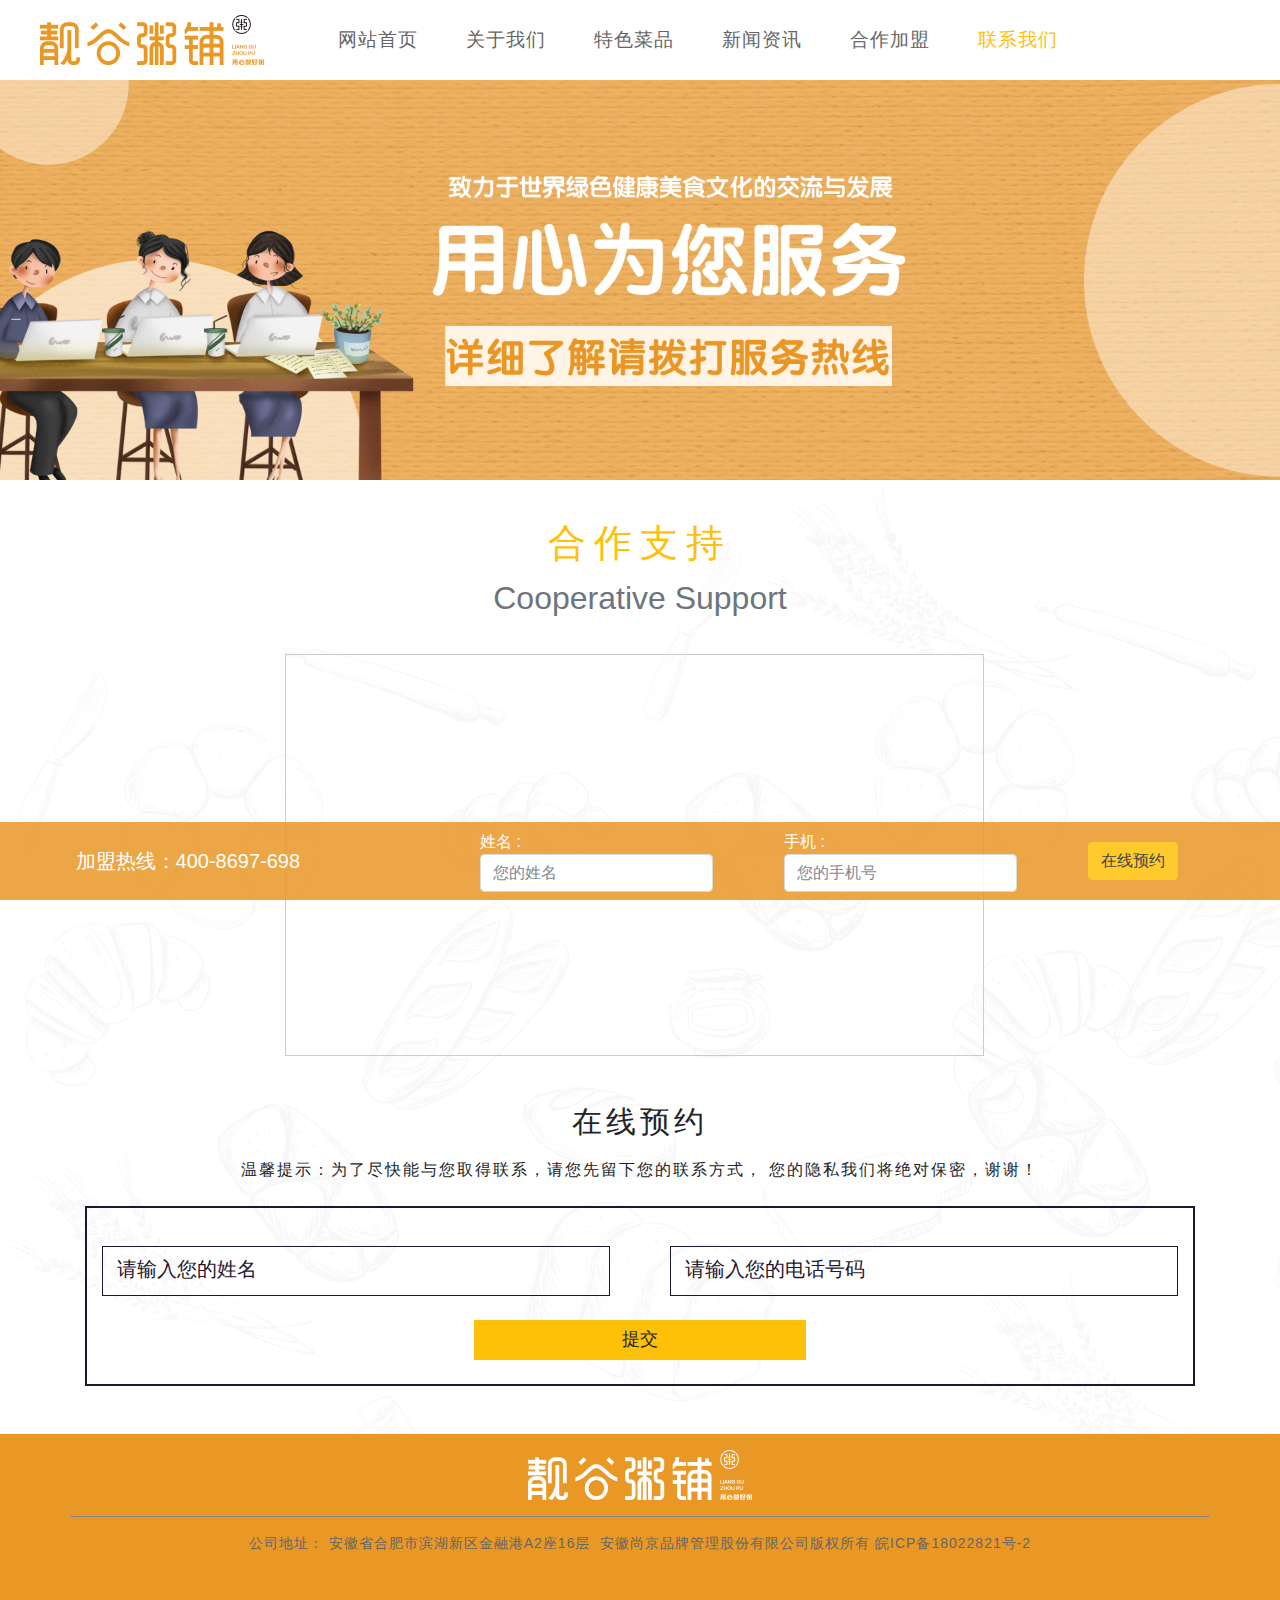
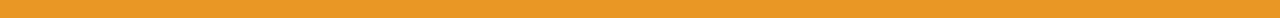
<file: contact.html>
<!--
* @Author: answer-zf
* @Date:   2019-08-27 13:35:37
* @Last Modified by:   answer-zf
* @Last Modified time: 2019-09-04 10:04:18
* @E-mail: 657829956@qq.com
-->
<!DOCTYPE html>
<html lang="en">

<head>
    <meta charset="utf-8">
    <meta content="width=device-width, initial-scale=1, viewport-fit=cover, user-scalable=no" name="viewport" />
    <meta content="ie=edge" http-equiv="X-UA-Compatible">
    <meta content="" name="keywords">
    <meta content="" name="description">
    <!-- Set render engine for 360 browser -->
    <meta content="webkit" name="renderer">
    <!-- No Baidu Siteapp-->
    <meta content="no-siteapp" http-equiv="Cache-Control" />
    <title>
        靓谷粥铺
    </title>
    <link href="img/favicon.ico" rel="icon" type="image/png" />
    <!-- bootstrap4.0 -->
    <link href="css/bootstrap.min.css" rel="stylesheet" type="text/css">
    <link href="css/bootstrap-icon.css" rel="stylesheet" type="text/css">
    <link href="css/swiper.min.css" rel="stylesheet" type="text/css">
    <link href="css/main.css" rel="stylesheet" type="text/css">
    <!--[if lt IE 9]>
      <script src="js/html5shiv.min.js"></script>
      <script src="js/respond.min.js"></script>
    <![endif]-->
</head>

<body>
    <div class="bg-w fixed-top navbar-zf-m" style="height:80px">
        <nav class="navbar navbar-expand-md navbar-zf">
            <!-- Brand -->
            <a class="navbar-brand" href="#"></a>
            <!-- Toggler/collapsibe Button -->
            <button class="navbar-toggler" type="button" data-toggle="collapse" data-target="#nav-list">
                <span class="navbar-toggler-icon"></span>
            </button>
            <!-- Navbar links -->
            <div class="collapse navbar-collapse" id="nav-list">
                <ul class="navbar-nav">
                    <li class="nav-item">
                        <a class="nav-link text-center" href="index.html">网站首页</a>
                    </li>
                    <li class="nav-item">
                        <a class="nav-link text-center" href="origin.html">关于我们</a>
                    </li>
                    <li class="nav-item">
                        <a class="nav-link text-center" href="food.html">特色菜品</a>
                    </li>
                    <li class="nav-item">
                        <a class="nav-link text-center" href="news.html">新闻资讯</a>
                    </li>
                    <li class="nav-item">
                        <a class="nav-link text-center" href="coop.html">合作加盟</a>
                    </li>
                    <li class="nav-item">
                        <a class="nav-link text-center text-warning" href="contact.html">联系我们</a>
                    </li>
                </ul>
            </div>
        </nav>
    </div>
    <section class="page-banner">
        <img alt="" class="w-100" src="img/contact-banner.jpg" />
    </section>
    <main class="coopP1 pb-5 pt-4">
        <div class="container mt-3">
            <div class="row mb-3">
                <div class="col-md-12 i-title text-center">
                    <h4 class="display-title text-warning ls-8 mb-2">
                        合作支持
                    </h4>
                    <p class="display-titleMin text-muted text-capitalize">
                        Cooperative support
                    </p>
                </div>
            </div>
            <div class="row justify-content-center">
                <iframe src="map/map.html" frameborder="0" width="710" height="410" class="d-none d-sm-block"></iframe>
                <iframe src="map/wanhong-phone.html" frameborder="0" width="350" height="300" scrolling="no" class="d-block d-sm-none"></iframe>
            </div>
            <div class="row contact-form-article">
                <div class="col-md-12">
                    <h4>在线预约</h4>
                    <p>温馨提示：为了尽快能与您取得联系，请您先留下您的联系方式， 您的隐私我们将绝对保密，谢谢！</p>
                </div>
            </div>
            <div class="mb60 contact-form">
                <form id="use_contact" class="w-100">
                    <div class="row">
                        <div class="col-md-6">
                            <div class="form-group"><input type="text" id="staticName1" placeholder="请输入您的姓名" class="form-control"></div>
                        </div>
                        <div class="col-md-6">
                            <div class="form-group phone_text"><input type="text" id="staticPhone1" placeholder="请输入您的电话号码" class="form-control"></div>
                        </div>
                    </div>
                    <div class="row">
                        <div class="col-md-12 text-center">
                            <button type="submit" onclick="submitMsg1()" class="btn  my_btn btn-warning">提交</button>
                        </div>
                    </div>
                </form>
            </div>
        </div>
    </main>
    <div id="footer-zf">
        <footer-copy>
        </footer-copy>
        <float-bot>
        </float-bot>
    </div>
    <script src="js/jquery.min.js">
    </script>
    <script src="js/swiper.min.js">
    </script>
    <script src="js/bootstrap.min.js">
    </script>
    <script src="js/2.2.2Vue.min.js">
    </script>
    <script src="js/zf-vue-main.js">
    </script>
    <script src="js/main.js">
    </script>
    <script type="text/javascript" src="js/contact_us.js"></script>
</body>

</html>
</file>
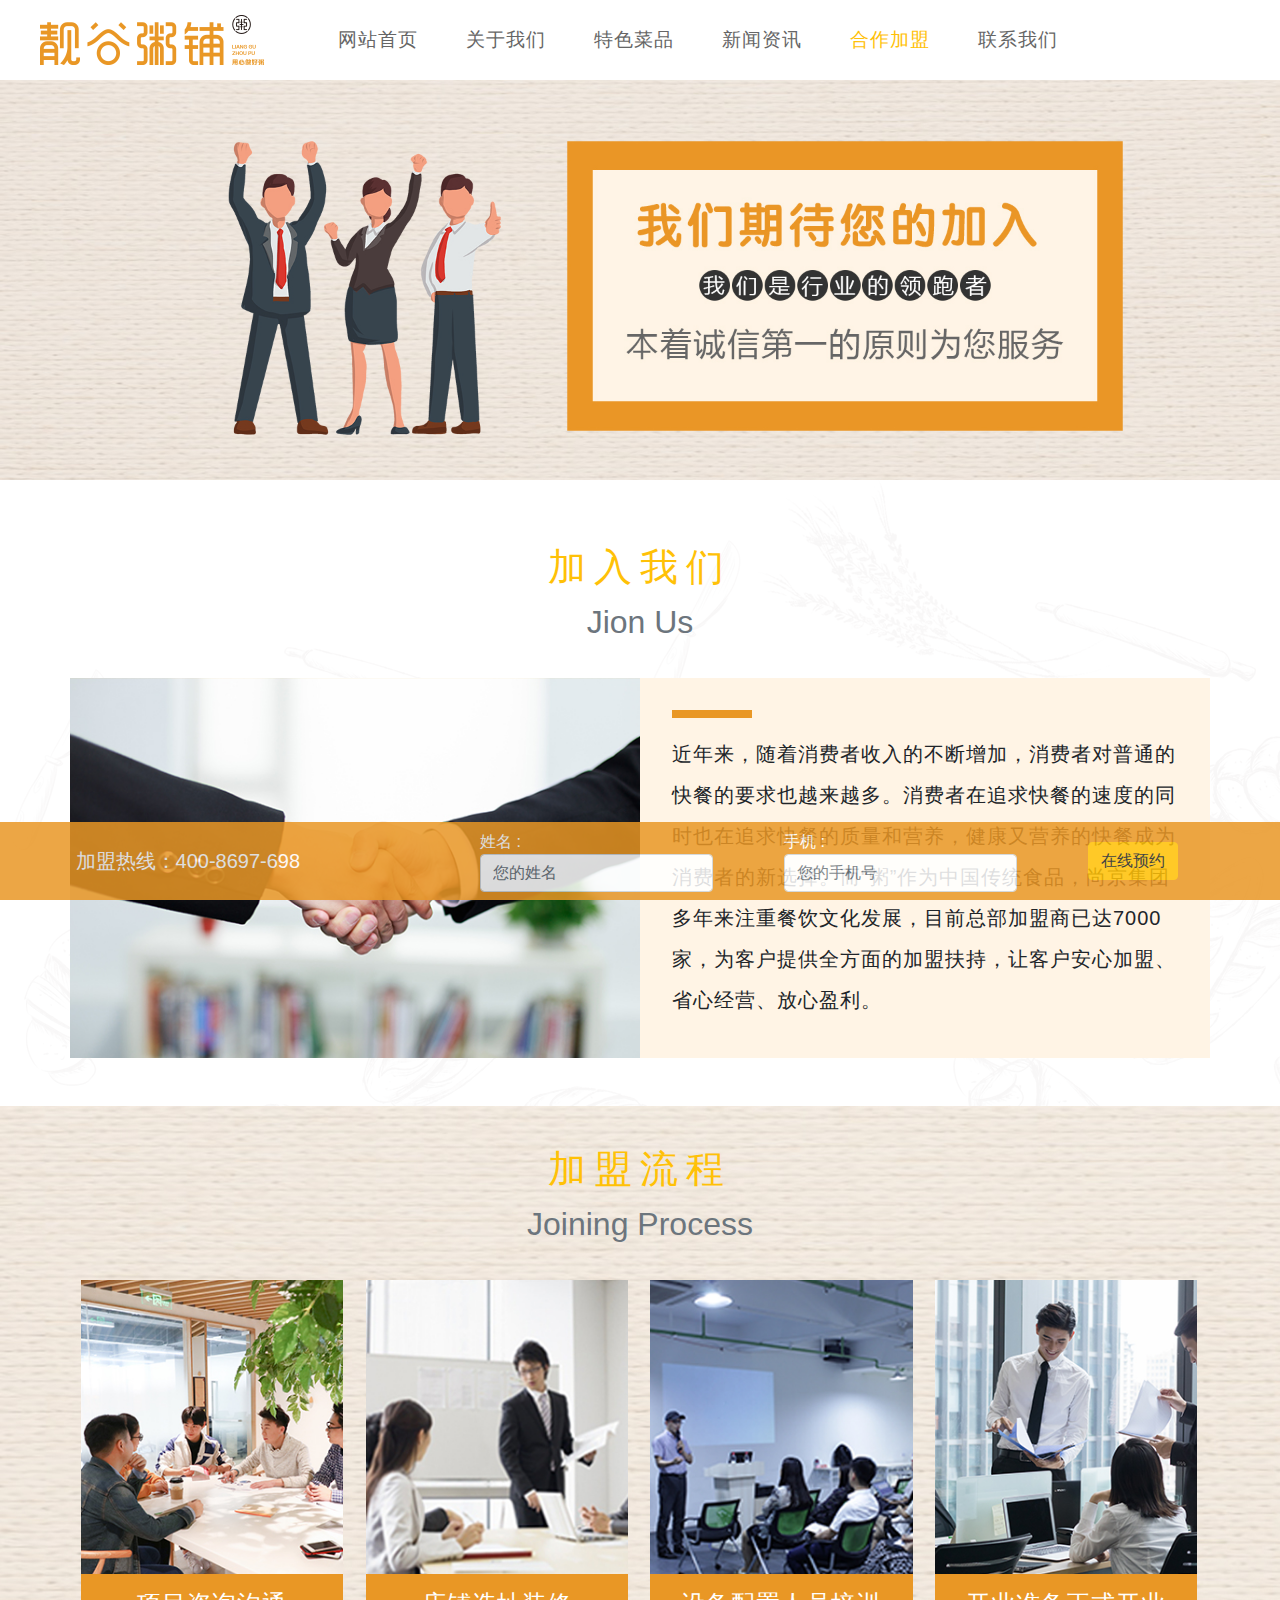
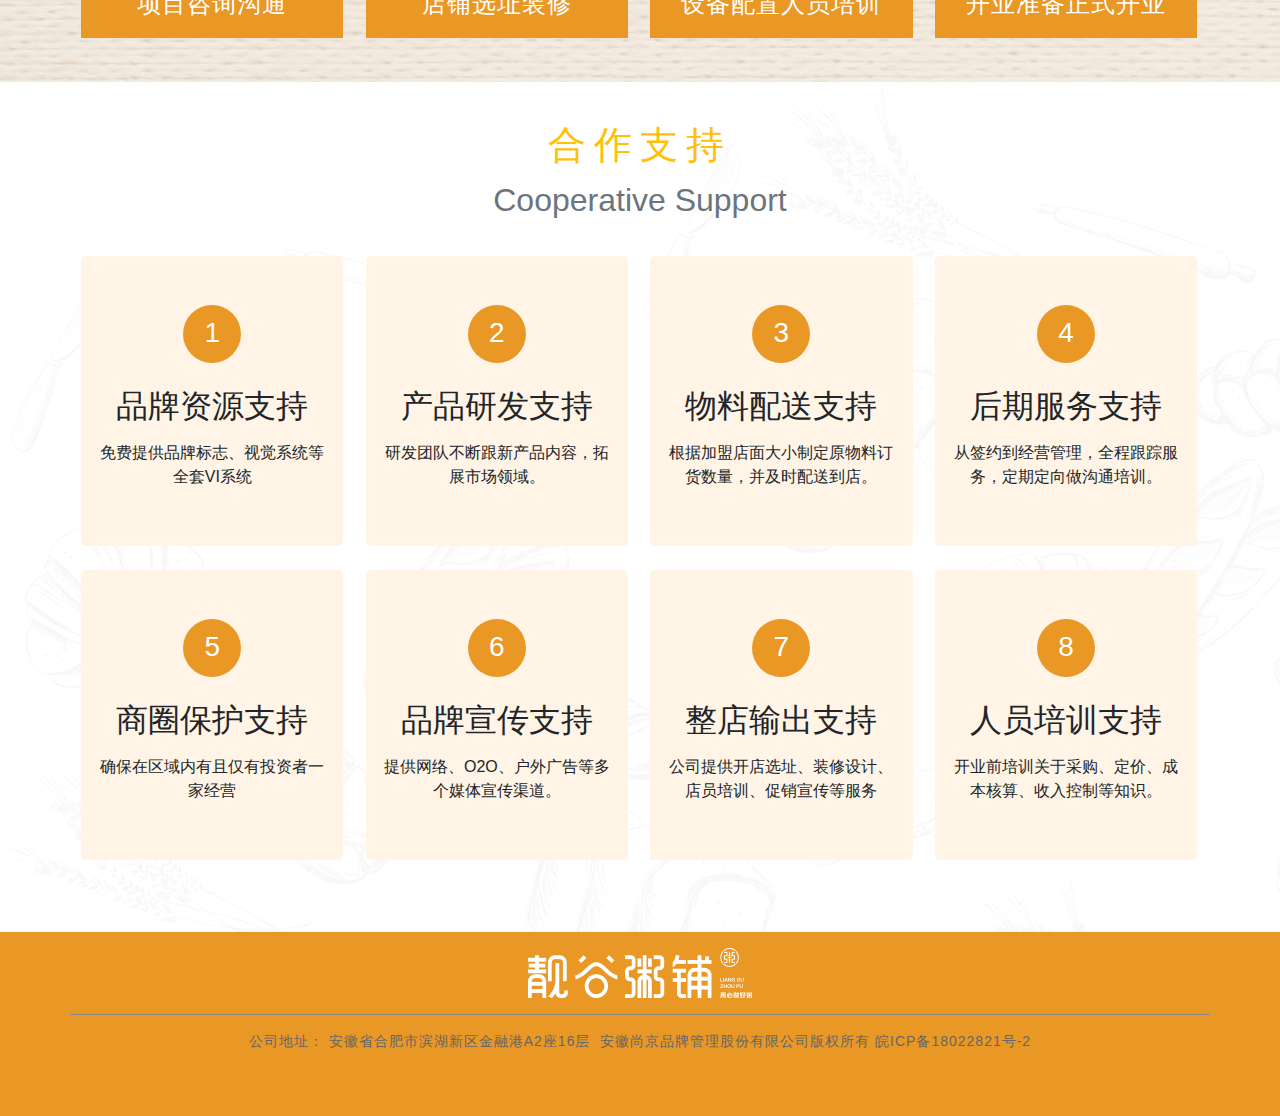
<file: coop.html>
<!--
* @Author: answer-zf
* @Date:   2019-08-26 17:00:09
* @Last Modified by:   answer-zf
* @Last Modified time: 2019-09-04 10:04:38
* @E-mail: 657829956@qq.com
-->
<!DOCTYPE html>
<html lang="en">

<head>
    <meta charset="utf-8">
    <meta content="width=device-width, initial-scale=1, viewport-fit=cover, user-scalable=no" name="viewport" />
    <meta content="ie=edge" http-equiv="X-UA-Compatible">
    <meta content="" name="keywords">
    <meta content="" name="description">
    <!-- Set render engine for 360 browser -->
    <meta content="webkit" name="renderer">
    <!-- No Baidu Siteapp-->
    <meta content="no-siteapp" http-equiv="Cache-Control" />
    <title>
        靓谷粥铺
    </title>
    <link href="img/favicon.ico" rel="icon" type="image/png" />
    <!-- bootstrap4.0 -->
    <link href="css/bootstrap.min.css" rel="stylesheet" type="text/css">
    <link href="css/bootstrap-icon.css" rel="stylesheet" type="text/css">
    <link href="css/swiper.min.css" rel="stylesheet" type="text/css">
    <link href="css/main.css" rel="stylesheet" type="text/css">
    <!--[if lt IE 9]>
      <script src="js/html5shiv.min.js"></script>
      <script src="js/respond.min.js"></script>
    <![endif]-->
</head>

<body>
    <div class="bg-w fixed-top navbar-zf-m" style="height:80px">
        <nav class="navbar navbar-expand-md navbar-zf">
            <!-- Brand -->
            <a class="navbar-brand" href="#"></a>
            <!-- Toggler/collapsibe Button -->
            <button class="navbar-toggler" type="button" data-toggle="collapse" data-target="#nav-list">
                <span class="navbar-toggler-icon"></span>
            </button>
            <!-- Navbar links -->
            <div class="collapse navbar-collapse" id="nav-list">
                <ul class="navbar-nav">
                    <li class="nav-item">
                        <a class="nav-link text-center" href="index.html">网站首页</a>
                    </li>
                    <li class="nav-item">
                        <a class="nav-link text-center" href="origin.html">关于我们</a>
                    </li>
                    <li class="nav-item">
                        <a class="nav-link text-center" href="food.html">特色菜品</a>
                    </li>
                    <li class="nav-item">
                        <a class="nav-link text-center" href="news.html">新闻资讯</a>
                    </li>
                    <li class="nav-item">
                        <a class="nav-link text-center text-warning" href="coop.html">合作加盟</a>
                    </li>
                    <li class="nav-item">
                        <a class="nav-link text-center" href="contact.html">联系我们</a>
                    </li>
                </ul>
            </div>
        </nav>
    </div>
    <section class="page-banner">
        <img alt="" class="w-100" src="img/coop-banner.jpg" />
    </section>
    <main class="coopP1 py-5">
        <div class="container mt-3">
            <div class="row mb-3">
                <div class="col-md-12 i-title text-center">
                    <h4 class="display-title text-warning ls-8 mb-2">
                        加入我们
                    </h4>
                    <p class="display-titleMin text-muted text-capitalize">
                        jion us
                    </p>
                </div>
            </div>
            <div class="row">
                <div class="col-md-6 px-0">
                    <img alt="" class="w-100" src="img/coop1.jpg">
                    </img>
                </div>
                <div class="col-md-6 py-4_5 px-4_5 bg-t">
                    <div class="line w-10 mb-3 py-1">
                    </div>
                    <span class="h5 lh-42 ls-1">
                        近年来，随着消费者收入的不断增加，消费者对普通的快餐的要求也越来越多。消费者在追求快餐的速度的同时也在追求快餐的质量和营养，健康又营养的快餐成为消费者的新选择。而“粥”作为中国传统食品，尚京集团多年来注重餐饮文化发展，目前总部加盟商已达7000家，为客户提供全方面的加盟扶持，让客户安心加盟、省心经营、放心盈利。
                    </span>
                </div>
            </div>
        </div>
    </main>
    <main class="coopP2 pb-5 pt-4">
        <div class="container mt-3">
            <div class="row mb-3">
                <div class="col-md-12 i-title text-center">
                    <h4 class="display-title text-warning ls-8 mb-2">
                        加盟流程
                    </h4>
                    <p class="display-titleMin text-muted text-capitalize">
                        Joining process
                    </p>
                </div>
            </div>
            <div class="row mb-5 d-none d-sm-flex">
                <div class="col-md-3 origin-a position-relative px-0 mx-3_4 flex-23 coop-a">
                    <img alt="" class="w-100" src="img/coop2.jpg">
                    <div class="text-origin bg-m px-4 py-3 position-absolute w-100">
                        <p class="color-w mb-3 text-center h4 ls-1">
                            项目咨询沟通
                        </p>
                        <small class="color-w-low ls-1 h6 article">
                            总部欢迎电话咨询和实地考察，您需要来问的问题有：集团规模、经营许可证、项目考察。费用事项、观察实力。双方商讨过后制定并签订相关合同。
                        </small>
                    </div>
                    <div class="mask bg-m position-absolute w-100 h-100">
                    </div>
                    </img>
                </div>
                <div class="col-md-3 origin-a position-relative px-0 mx-3_4 flex-23 coop-a">
                    <img alt="" class="w-100" src="img/coop3.jpg">
                    <div class="text-origin bg-m px-4 py-3 position-absolute w-100">
                        <p class="color-w mb-4 text-center h4 ls-1">
                            店铺选址装修
                        </p>
                        <small class="color-w-low ls-1 h6 article">
                            总部根据您确定的候选地址规划商圈据人流量、竞争者、客户群的分析进行可行性评估。总部根制定装修方案，出具装修示意图、效果图等你可根据图纸装修。
                        </small>
                    </div>
                    <div class="mask bg-m position-absolute w-100 h-100">
                    </div>
                    </img>
                </div>
                <div class="col-md-3 origin-a position-relative px-0 mx-3_4 flex-23 coop-a">
                    <img alt="" class="w-100" src="img/coop4.jpg">
                    <div class="text-origin bg-m px-4 py-3 position-absolute w-100">
                        <p class="color-w mb-4 text-center h4 ls-1">
                            设备配置人员培训
                        </p>
                        <small class="color-w-low ls-1 h6 article">
                            总部统一配备设备，运营师、培训师、客服顾问，为您提供一站式售前及售后服务。
                        </small>
                    </div>
                    <div class="mask bg-m position-absolute w-100 h-100">
                    </div>
                    </img>
                </div>
                <div class="col-md-3 origin-a position-relative px-0 mx-3_4 flex-23 coop-a">
                    <img alt="" class="w-100" src="img/coop5.jpg">
                    <div class="text-origin bg-m px-4 py-3 position-absolute w-100">
                        <p class="color-w mb-4 text-center h4 ls-1">
                            开业准备正式开业
                        </p>
                        <small class="color-w-low ls-1 h6 article">
                            总部提供培训，协助货品陈列及开业指导；系统管理模式及促销方案总部根据具体店铺需要制定相关活动造势。
                        </small>
                    </div>
                    <div class="mask bg-m position-absolute w-100 h-100">
                    </div>
                    </img>
                </div>
            </div>
            <div class="row d-flex d-sm-none">
                <div class="col-md-3 position-relative px-0 coop-phone mb-5">
                    <img alt="" class="w-100" src="img/coop2.jpg">
                    <div class="text-origin px-4 py-3 position-absolute w-100 d-flex justify-content-center align-content-center flex-column">
                        <p class="color-w mb-3 text-center h2 font-weight-bolder ls-8">
                            项目咨询沟通
                        </p>
                        <small class="color-w-low ls-1 h5 font-weight-bolder article">
                            总部欢迎电话咨询和实地考察，您需要来问的问题有：集团规模、经营许可证、项目考察。费用事项、观察实力。双方商讨过后制定并签订相关合同。
                        </small>
                    </div>
                    <div class="mask bg-m position-absolute w-100 h-100">
                    </div>
                </div>
                <div class="col-md-3 position-relative px-0 coop-phone mb-5">
                    <img alt="" class="w-100" src="img/coop3.jpg">
                    <div class="text-origin px-4 py-3 position-absolute w-100 d-flex justify-content-center align-content-center flex-column">
                        <p class="color-w mb-4 text-center h2 font-weight-bolder ls-8">
                            店铺选址装修
                        </p>
                        <small class="color-w-low ls-1 h5 font-weight-bolder article">
                            总部根据您确定的候选地址规划商圈据人流量、竞争者、客户群的分析进行可行性评估。总部根制定装修方案，出具装修示意图、效果图等你可根据图纸装修。
                        </small>
                    </div>
                    <div class="mask bg-m position-absolute w-100 h-100">
                    </div>
                </div>
                <div class="col-md-3 position-relative px-0 coop-phone mb-5">
                    <img alt="" class="w-100" src="img/coop4.jpg">
                    <div class="text-origin px-4 py-3 position-absolute w-100 d-flex justify-content-center align-content-center flex-column">
                        <p class="color-w mb-4 text-center h2 font-weight-bolder ls-8">
                            设备配置人员培训
                        </p>
                        <small class="color-w-low ls-1 h5 font-weight-bolder article">
                            总部统一配备设备，运营师、培训师、客服顾问，为您提供一站式售前及售后服务。
                        </small>
                    </div>
                    <div class="mask bg-m position-absolute w-100 h-100">
                    </div>
                </div>
                <div class="col-md-3 position-relative px-0 coop-phone mb-5">
                    <img alt="" class="w-100" src="img/coop5.jpg">
                    <div class="text-origin px-4 py-3 position-absolute w-100 d-flex justify-content-center align-content-center flex-column">
                        <p class="color-w mb-4 text-center h2 font-weight-bolder ls-8">
                            开业准备正式开业
                        </p>
                        <small class="color-w-low ls-1 h5 font-weight-bolder article">
                            总部提供培训，协助货品陈列及开业指导；系统管理模式及促销方案总部根据具体店铺需要制定相关活动造势。
                        </small>
                    </div>
                    <div class="mask bg-m position-absolute w-100 h-100">
                    </div>
                </div>
            </div>
        </div>
    </main>
    <main class="coopP1 pb-5 pt-4">
        <div class="container mt-3">
            <div class="row mb-3">
                <div class="col-md-12 i-title text-center">
                    <h4 class="display-title text-warning ls-8 mb-2">
                        合作支持
                    </h4>
                    <p class="display-titleMin text-muted text-capitalize">
                        Cooperative support
                    </p>
                </div>
            </div>
            <div class="row d-none d-sm-flex">
                <div class="col-md-3 bg-t height-290 d-flex justify-content-center align-content-center flex-column rounded-lg mx-3_4 flex-23 mb-4">
                    <h3 class="rounded-circle bg-m color-w height-58 width-58 text-center circle-coop mb-4">1</h3>
                    <h2 class="text-center mb-3">品牌资源支持</h2>
                    <span class="text-center mb-2">免费提供品牌标志、视觉系统等全套VI系统</span>
                </div>
                <div class="col-md-3 bg-t height-290 d-flex justify-content-center align-content-center flex-column rounded-lg mx-3_4 flex-23 mb-4">
                    <h3 class="rounded-circle bg-m color-w height-58 width-58 text-center circle-coop mb-4">2</h3>
                    <h2 class="text-center mb-3">产品研发支持</h2>
                    <span class="text-center mb-2">研发团队不断跟新产品内容，拓展市场领域。</span>
                </div>
                <div class="col-md-3 bg-t height-290 d-flex justify-content-center align-content-center flex-column rounded-lg mx-3_4 flex-23 mb-4">
                    <h3 class="rounded-circle bg-m color-w height-58 width-58 text-center circle-coop mb-4">3</h3>
                    <h2 class="text-center mb-3">物料配送支持</h2>
                    <span class="text-center mb-2">根据加盟店面大小制定原物料订货数量，并及时配送到店。</span>
                </div>
                <div class="col-md-3 bg-t height-290 d-flex justify-content-center align-content-center flex-column rounded-lg mx-3_4 flex-23 mb-4">
                    <h3 class="rounded-circle bg-m color-w height-58 width-58 text-center circle-coop mb-4">4</h3>
                    <h2 class="text-center mb-3">后期服务支持</h2>
                    <span class="text-center mb-2">从签约到经营管理，全程跟踪服务，定期定向做沟通培训。</span>
                </div>
            </div>
            <div class="row d-flex d-sm-none px-4">
                <div class="col-md-3 bg-t height-290 d-flex justify-content-center align-content-center flex-column rounded-lg mb-4">
                    <h3 class="rounded-circle bg-m color-w height-58 width-58 text-center circle-coop mb-4">1</h3>
                    <h2 class="text-center mb-3">品牌资源支持</h2>
                    <span class="text-center mb-2 px-4">免费提供品牌标志、视觉系统等全套VI系统</span>
                </div>
                <div class="col-md-3 bg-t height-290 d-flex justify-content-center align-content-center flex-column rounded-lg mb-4">
                    <h3 class="rounded-circle bg-m color-w height-58 width-58 text-center circle-coop mb-4">2</h3>
                    <h2 class="text-center mb-3">产品研发支持</h2>
                    <span class="text-center mb-2 px-4">研发团队不断跟新产品内容，拓展市场领域。</span>
                </div>
                <div class="col-md-3 bg-t height-290 d-flex justify-content-center align-content-center flex-column rounded-lg mb-4">
                    <h3 class="rounded-circle bg-m color-w height-58 width-58 text-center circle-coop mb-4">3</h3>
                    <h2 class="text-center mb-3">物料配送支持</h2>
                    <span class="text-center mb-2 px-4">根据加盟店面大小制定原物料订货数量，并及时配送到店。</span>
                </div>
                <div class="col-md-3 bg-t height-290 d-flex justify-content-center align-content-center flex-column rounded-lg mb-4">
                    <h3 class="rounded-circle bg-m color-w height-58 width-58 text-center circle-coop mb-4">4</h3>
                    <h2 class="text-center mb-3">后期服务支持</h2>
                    <span class="text-center mb-2 px-4">从签约到经营管理，全程跟踪服务，定期定向做沟通培训。</span>
                </div>
            </div>
            <div class="row d-none d-sm-flex">
                <div class="col-md-3 bg-t height-290 d-flex justify-content-center align-content-center flex-column rounded-lg mx-3_4 flex-23 mb-4">
                    <h3 class="rounded-circle bg-m color-w height-58 width-58 text-center circle-coop mb-4">5</h3>
                    <h2 class="text-center mb-3">商圈保护支持</h2>
                    <span class="text-center mb-2">确保在区域内有且仅有投资者一家经营<br> </span>
                </div>
                <div class="col-md-3 bg-t height-290 d-flex justify-content-center align-content-center flex-column rounded-lg mx-3_4 flex-23 mb-4">
                    <h3 class="rounded-circle bg-m color-w height-58 width-58 text-center circle-coop mb-4">6</h3>
                    <h2 class="text-center mb-3">品牌宣传支持</h2>
                    <span class="text-center mb-2">提供网络、O2O、户外广告等多个媒体宣传渠道。</span>
                </div>
                <div class="col-md-3 bg-t height-290 d-flex justify-content-center align-content-center flex-column rounded-lg mx-3_4 flex-23 mb-4">
                    <h3 class="rounded-circle bg-m color-w height-58 width-58 text-center circle-coop mb-4">7</h3>
                    <h2 class="text-center mb-3">整店输出支持</h2>
                    <span class="text-center mb-2">公司提供开店选址、装修设计、店员培训、促销宣传等服务</span>
                </div>
                <div class="col-md-3 bg-t height-290 d-flex justify-content-center align-content-center flex-column rounded-lg mx-3_4 flex-23 mb-4">
                    <h3 class="rounded-circle bg-m color-w height-58 width-58 text-center circle-coop mb-4">8</h3>
                    <h2 class="text-center mb-3">人员培训支持</h2>
                    <span class="text-center mb-2">开业前培训关于采购、定价、成本核算、收入控制等知识。 </span>
                </div>
            </div>
            <div class="row d-flex d-sm-none px-4">
                <div class="col-md-3 bg-t height-290 d-flex justify-content-center align-content-center flex-column rounded-lg mb-4">
                    <h3 class="rounded-circle bg-m color-w height-58 width-58 text-center circle-coop mb-4">5</h3>
                    <h2 class="text-center mb-3">商圈保护支持</h2>
                    <span class="text-center mb-2">确保在区域内有且仅有投资者一家经营<br> </span>
                </div>
                <div class="col-md-3 bg-t height-290 d-flex justify-content-center align-content-center flex-column rounded-lg mb-4">
                    <h3 class="rounded-circle bg-m color-w height-58 width-58 text-center circle-coop mb-4">6</h3>
                    <h2 class="text-center mb-3">品牌宣传支持</h2>
                    <span class="text-center mb-2">提供网络、O2O、户外广告等多个媒体宣传渠道。</span>
                </div>
                <div class="col-md-3 bg-t height-290 d-flex justify-content-center align-content-center flex-column rounded-lg mb-4">
                    <h3 class="rounded-circle bg-m color-w height-58 width-58 text-center circle-coop mb-4">7</h3>
                    <h2 class="text-center mb-3">整店输出支持</h2>
                    <span class="text-center mb-2">公司提供开店选址、装修设计、店员培训、促销宣传等服务</span>
                </div>
                <div class="col-md-3 bg-t height-290 d-flex justify-content-center align-content-center flex-column rounded-lg mb-4">
                    <h3 class="rounded-circle bg-m color-w height-58 width-58 text-center circle-coop mb-4">8</h3>
                    <h2 class="text-center mb-3">人员培训支持</h2>
                    <span class="text-center mb-2">开业前培训关于采购、定价、成本核算、收入控制等知识。 </span>
                </div>
            </div>
        </div>
    </main>
    <div id="footer-zf">
        <footer-copy>
        </footer-copy>
        <float-bot>
        </float-bot>
    </div>
    <script src="js/jquery.min.js">
    </script>
    <script src="js/swiper.min.js">
    </script>
    <script src="js/bootstrap.min.js">
    </script>
    <script src="js/2.2.2Vue.min.js">
    </script>
    <script src="js/zf-vue-main.js">
    </script>
    <script src="js/main.js">
    </script>
</body>

</html>
</file>
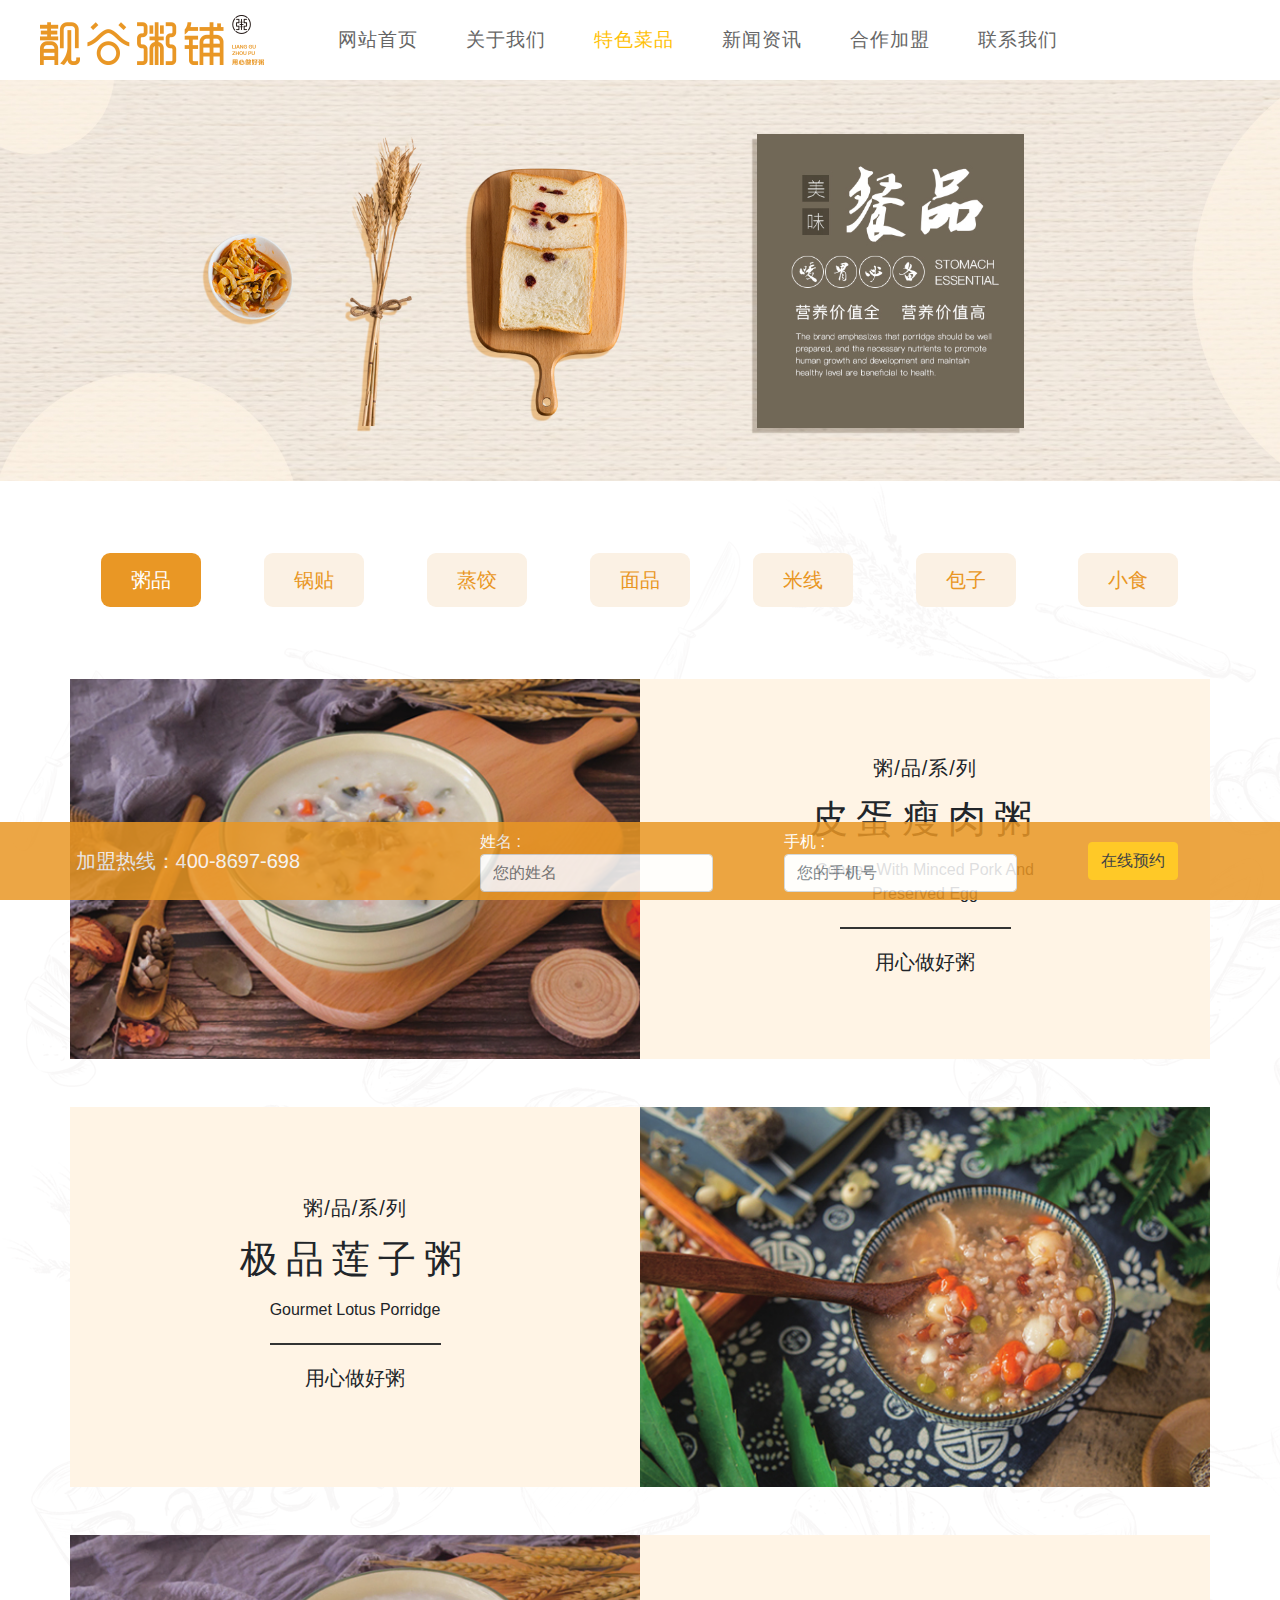
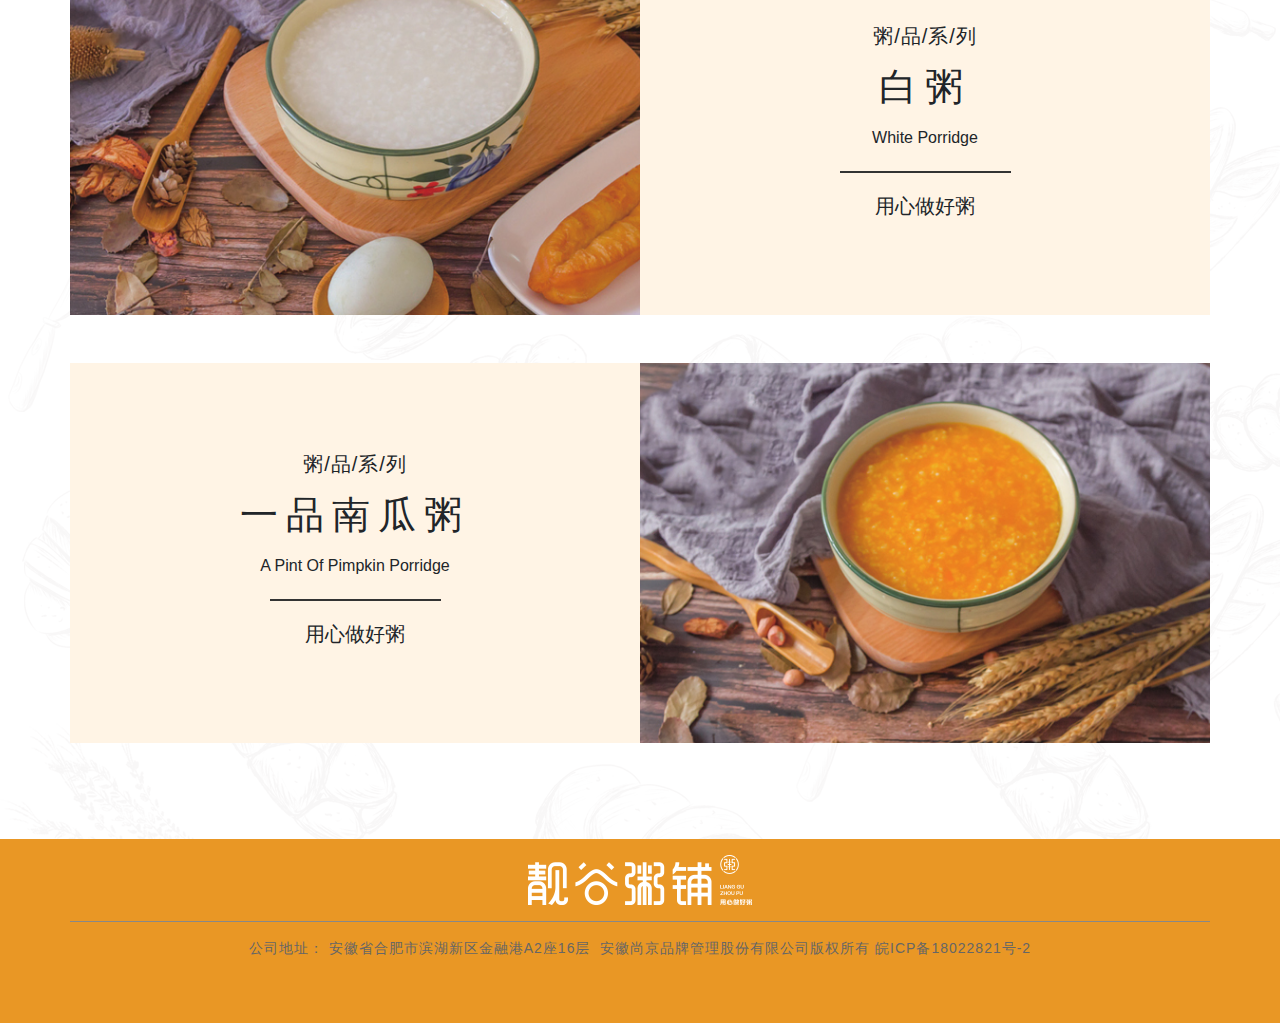
<file: food.html>
<!--
* @Author: answer-zf
* @Date:   2019-08-26 10:14:06
* @Last Modified by:   answer-zf
* @Last Modified time: 2019-09-04 10:04:55
* @E-mail: 657829956@qq.com
-->

<!DOCTYPE html>
<html lang="en">

<head>
    <meta charset="UTF-8">
    <meta name="viewport" content="width=device-width, initial-scale=1, viewport-fit=cover, user-scalable=no" />
    <meta http-equiv="X-UA-Compatible" content="ie=edge">
    <meta name="keywords" content="">
    <meta name="description" content="">
    <!-- Set render engine for 360 browser -->
    <meta name="renderer" content="webkit">
    <!-- No Baidu Siteapp-->
    <meta http-equiv="Cache-Control" content="no-siteapp" />
    <title>靓谷粥铺</title>
    <link rel="icon" type="image/png" href="img/favicon.ico" />
    <!-- bootstrap4.0 -->
    <link rel="stylesheet" type="text/css" href="css/bootstrap.min.css">
    <link rel="stylesheet" type="text/css" href="css/bootstrap-icon.css">
    <link rel="stylesheet" type="text/css" href="css/swiper.min.css">
    <link rel="stylesheet" type="text/css" href="css/main.css">
    <!--[if lt IE 9]>
      <script src="js/html5shiv.min.js"></script>
      <script src="js/respond.min.js"></script>
    <![endif]-->
</head>

<body>
    <div class="bg-w fixed-top navbar-zf-m" style="height:80px">
        <nav class="navbar navbar-expand-md navbar-zf">
            <!-- Brand -->
            <a class="navbar-brand" href="#"></a>
            <!-- Toggler/collapsibe Button -->
            <button class="navbar-toggler" type="button" data-toggle="collapse" data-target="#nav-list">
                <span class="navbar-toggler-icon"></span>
            </button>
            <!-- Navbar links -->
            <div class="collapse navbar-collapse" id="nav-list">
                <ul class="navbar-nav">
                    <li class="nav-item">
                        <a class="nav-link text-center" href="index.html">网站首页</a>
                    </li>
                    <li class="nav-item">
                        <a class="nav-link text-center" href="origin.html">关于我们</a>
                    </li>
                    <li class="nav-item">
                        <a class="nav-link text-center text-warning" href="food.html">特色菜品</a>
                    </li>
                    <li class="nav-item">
                        <a class="nav-link text-center" href="news.html">新闻资讯</a>
                    </li>
                    <li class="nav-item">
                        <a class="nav-link text-center" href="coop.html">合作加盟</a>
                    </li>
                    <li class="nav-item">
                        <a class="nav-link text-center" href="contact.html">联系我们</a>
                    </li>
                </ul>
            </div>
        </nav>
    </div>
    <section class="page-banner"><img src="img/food-banner.jpg" alt="" class="w-100"></section>
    <main class="food-content py-5">
        <div class="container">
            <div>
                <ul class="nav nav-pills mb-3 my-4 d-sm-flex justify-content-around w-100Min tabItem d-block" id="pills-tab" role="tablist">
                    <li class="nav-item d-inline-block">
                        <a class="nav-link active" id="food-tab-1" data-toggle="pill" href="#food-1" role="tab" aria-controls="food-1" aria-selected="true">粥品</a>
                    </li>
                    <li class="nav-item d-inline-block">
                        <a class="nav-link" id="food-tab-2" data-toggle="pill" href="#food-2" role="tab" aria-controls="food-2" aria-selected="false">锅贴</a>
                    </li>
                    <li class="nav-item d-inline-block">
                        <a class="nav-link" id="food-tab-3" data-toggle="pill" href="#food-3" role="tab" aria-controls="food-3" aria-selected="false">蒸饺</a>
                    </li>
                    <li class="nav-item d-inline-block">
                        <a class="nav-link" id="food-tab-4" data-toggle="pill" href="#food-4" role="tab" aria-controls="food-4" aria-selected="false">面品</a>
                    </li>
                    <li class="nav-item d-inline-block">
                        <a class="nav-link" id="food-tab-5" data-toggle="pill" href="#food-5" role="tab" aria-controls="food-5" aria-selected="false">米线</a>
                    </li>
                    <li class="nav-item d-inline-block">
                        <a class="nav-link" id="food-tab-6" data-toggle="pill" href="#food-6" role="tab" aria-controls="food-6" aria-selected="false">包子</a>
                    </li>
                    <li class="nav-item d-inline-block">
                        <a class="nav-link" id="food-tab-7" data-toggle="pill" href="#food-7" role="tab" aria-controls="food-7" aria-selected="false">小食</a>
                    </li>
                </ul>
            </div>
            <div class="tab-content" id="pills-tabContent">
                <div class="tab-pane fade show active pt-5" id="food-1" role="tabpanel" aria-labelledby="food-tab-1">
                    <div class="row mb-5">
                        <div class="col-md-6 px-0"><img src="img/food1-1.jpg" class="w-100"></div>
                        <div class="col-md-6 px-0 height-auto bg-t d-flex justify-content-center align-content-center flex-column py-4">
                            <h5 class="text-center ls-1 font-weight-lighter">粥/品/系/列</h5>
                            <h4 class="display-title text-center ls-8 py-2">皮蛋瘦肉粥</h4>
                            <small class="text-center text-capitalize display-a">Congee with Minced pork and <br>Preserved Egg</small>
                            <div class="line-t"></div>
                            <p class="text-center h5">用心做好粥</p>
                        </div>
                    </div>
                    <div class="row mb-5">
                        <div class="col-md-6 px-0 d-block d-sm-none"><img src="img/food1-2.jpg" class="w-100"></div>
                        <div class="col-md-6 px-0 height-auto bg-t d-flex justify-content-center align-content-center flex-column py-4">
                            <h5 class="text-center ls-1 font-weight-lighter">粥/品/系/列</h5>
                            <h4 class="display-title text-center ls-8 py-2">极品莲子粥</h4>
                            <small class="text-center text-capitalize display-a">Gourmet lotus porridge</small>
                            <div class="line-t"></div>
                            <p class="text-center h5">用心做好粥</p>
                        </div>
                        <div class="col-md-6 px-0 d-none d-sm-block"><img src="img/food1-2.jpg" class="w-100"></div>
                    </div>
                    <div class="row mb-5">
                        <div class="col-md-6 px-0"><img src="img/food1-3.jpg" class="w-100"></div>
                        <div class="col-md-6 px-0 height-auto bg-t d-flex justify-content-center align-content-center flex-column py-4">
                            <h5 class="text-center ls-1 font-weight-lighter">粥/品/系/列</h5>
                            <h4 class="display-title text-center ls-8 py-2">白粥</h4>
                            <small class="text-center text-capitalize display-a">white porridge</small>
                            <div class="line-t"></div>
                            <p class="text-center h5">用心做好粥</p>
                        </div>
                    </div>
                    <div class="row mb-5">
                        <div class="col-md-6 px-0 d-block d-sm-none"><img src="img/food1-4.jpg" class="w-100"></div>
                        <div class="col-md-6 px-0 height-auto bg-t d-flex justify-content-center align-content-center flex-column py-4">
                            <h5 class="text-center ls-1 font-weight-lighter">粥/品/系/列</h5>
                            <h4 class="display-title text-center ls-8 py-2">一品南瓜粥</h4>
                            <small class="text-center text-capitalize display-a">A pint of pimpkin porridge</small>
                            <div class="line-t"></div>
                            <p class="text-center h5">用心做好粥</p>
                        </div>
                        <div class="col-md-6 px-0 d-none d-sm-block"><img src="img/food1-4.jpg" class="w-100"></div>
                    </div>
                </div>
                <div class="tab-pane fade pt-5" id="food-2" role="tabpanel" aria-labelledby="food-tab-2">
                    <div class="row mb-5">
                        <div class="col-md-6 px-0"><img src="img/food2-1.jpg" class="w-100"></div>
                        <div class="col-md-6 px-0 height-auto bg-t d-flex justify-content-center align-content-center flex-column py-4">
                            <h5 class="text-center ls-1 font-weight-lighter">锅/贴/系/列</h5>
                            <h4 class="display-title text-center ls-8 py-2">猪肉锅贴</h4>
                            <small class="text-center text-capitalize display-a">Pork pot sticker</small>
                            <div class="line-t"></div>
                            <p class="text-center h5">用心做好粥</p>
                        </div>
                    </div>
                    <div class="row mb-5">
                        <div class="col-md-6 px-0 d-block d-sm-none"><img src="img/food2-2.jpg" class="w-100"></div>
                        <div class="col-md-6 px-0 height-auto bg-t d-flex justify-content-center align-content-center flex-column py-4">
                            <h5 class="text-center ls-1 font-weight-lighter">锅/贴/系/列</h5>
                            <h4 class="display-title text-center ls-8 py-2">牛肉锅贴</h4>
                            <small class="text-center text-capitalize display-a">Guotie Stuffed with Beef</small>
                            <div class="line-t"></div>
                            <p class="text-center h5">用心做好粥</p>
                        </div>
                        <div class="col-md-6 px-0 d-none d-sm-block"><img src="img/food2-2.jpg" class="w-100"></div>
                    </div>
                </div>
                <div class="tab-pane fade pt-5" id="food-3" role="tabpanel" aria-labelledby="food-tab-3">
                    <div class="row mb-5">
                        <div class="col-md-6 px-0"><img src="img/food3-1.jpg" class="w-100"></div>
                        <div class="col-md-6 px-0 height-auto bg-t d-flex justify-content-center align-content-center flex-column py-4">
                            <h5 class="text-center ls-1 font-weight-lighter">蒸/饺/系/列</h5>
                            <h4 class="display-title text-center ls-8 py-2">牛肉蒸饺</h4>
                            <small class="text-center text-capitalize display-a">Steamed beef dumplings</small>
                            <div class="line-t"></div>
                            <p class="text-center h5">用心做好粥</p>
                        </div>
                    </div>
                    <div class="row mb-5">
                        <div class="col-md-6 px-0 d-block d-sm-none"><img src="img/food3-2.jpg" class="w-100"></div>
                        <div class="col-md-6 px-0 height-auto bg-t d-flex justify-content-center align-content-center flex-column py-4">
                            <h5 class="text-center ls-1 font-weight-lighter">蒸/饺/系/列</h5>
                            <h4 class="display-title text-center ls-8 py-2">荠菜蒸饺</h4>
                            <small class="text-center text-capitalize display-a">Steamed dumplings with shepherd's Purse</small>
                            <div class="line-t"></div>
                            <p class="text-center h5">用心做好粥</p>
                        </div>
                        <div class="col-md-6 px-0 d-none d-sm-block"><img src="img/food3-2.jpg" class="w-100"></div>
                    </div>
                </div>
                <div class="tab-pane fade pt-5" id="food-4" role="tabpanel" aria-labelledby="food-tab-4">
                    <div class="row mb-5">
                        <div class="col-md-6 px-0"><img src="img/food4-1.jpg" class="w-100"></div>
                        <div class="col-md-6 px-0 height-auto bg-t d-flex justify-content-center align-content-center flex-column py-4">
                            <h5 class="text-center ls-1 font-weight-lighter">面/品/系/列</h5>
                            <h4 class="display-title text-center ls-8 py-2">肥肠鲜面</h4>
                            <small class="text-center text-capitalize display-a">Fresh noodles with fat sausage</small>
                            <div class="line-t"></div>
                            <p class="text-center h5">用心做好粥</p>
                        </div>
                    </div>
                    <div class="row mb-5">
                        <div class="col-md-6 px-0 d-block d-sm-none"><img src="img/food4-2.jpg" class="w-100"></div>
                        <div class="col-md-6 px-0 height-auto bg-t d-flex justify-content-center align-content-center flex-column py-4">
                            <h5 class="text-center ls-1 font-weight-lighter">面/品/系/列</h5>
                            <h4 class="display-title text-center ls-8 py-2">虾仁鲜面</h4>
                            <small class="text-center text-capitalize display-a">Fresh shrimp noodles</small>
                            <div class="line-t"></div>
                            <p class="text-center h5">用心做好粥</p>
                        </div>
                        <div class="col-md-6 px-0 d-none d-sm-block"><img src="img/food4-2.jpg" class="w-100"></div>
                    </div>
                    <div class="row mb-5">
                        <div class="col-md-6 px-0"><img src="img/food4-3.jpg" class="w-100"></div>
                        <div class="col-md-6 px-0 height-auto bg-t d-flex justify-content-center align-content-center flex-column py-4">
                            <h5 class="text-center ls-1 font-weight-lighter">面/品/系/列</h5>
                            <h4 class="display-title text-center ls-8 py-2">牛肚鲜面</h4>
                            <small class="text-center text-capitalize display-a">Fresh beef tripe noodles</small>
                            <div class="line-t"></div>
                            <p class="text-center h5">用心做好粥</p>
                        </div>
                    </div>
                    <div class="row mb-5">
                        <div class="col-md-6 px-0 d-block d-sm-none"><img src="img/food4-4.jpg" class="w-100"></div>
                        <div class="col-md-6 px-0 height-auto bg-t d-flex justify-content-center align-content-center flex-column py-4">
                            <h5 class="text-center ls-1 font-weight-lighter">面/品/系/列</h5>
                            <h4 class="display-title text-center ls-8 py-2">春笋鲜面</h4>
                            <small class="text-center text-capitalize display-a">Spring bamboo shoot fresh noodles</small>
                            <div class="line-t"></div>
                            <p class="text-center h5">用心做好粥</p>
                        </div>
                        <div class="col-md-6 px-0 d-none d-sm-block"><img src="img/food4-4.jpg" class="w-100"></div>
                    </div>
                </div>
                <div class="tab-pane fade pt-5" id="food-5" role="tabpanel" aria-labelledby="food-tab-5">
                    <div class="row mb-5">
                        <div class="col-md-6 px-0"><img src="img/food5-1.jpg" class="w-100"></div>
                        <div class="col-md-6 px-0 height-auto bg-t d-flex justify-content-center align-content-center flex-column py-4">
                            <h5 class="text-center ls-1 font-weight-lighter">米/线/系/列</h5>
                            <h4 class="display-title text-center ls-8 py-2">番茄肥牛米线</h4>
                            <small class="text-center text-capitalize display-a">Tomato fat cattle rice noodles</small>
                            <div class="line-t"></div>
                            <p class="text-center h5">用心做好粥</p>
                        </div>
                    </div>
                    <div class="row mb-5">
                        <div class="col-md-6 px-0 d-block d-sm-none"><img src="img/food5-2.jpg" class="w-100"></div>
                        <div class="col-md-6 px-0 height-auto bg-t d-flex justify-content-center align-content-center flex-column py-4">
                            <h5 class="text-center ls-1 font-weight-lighter">米/线/系/列</h5>
                            <h4 class="display-title text-center ls-8 py-2">黄金豆花米线</h4>
                            <small class="text-center text-capitalize display-a">Golden Bean Flower Rice noodles</small>
                            <div class="line-t"></div>
                            <p class="text-center h5">用心做好粥</p>
                        </div>
                        <div class="col-md-6 px-0 d-none d-sm-block"><img src="img/food5-2.jpg" class="w-100"></div>
                    </div>
                    <div class="row mb-5">
                        <div class="col-md-6 px-0"><img src="img/food5-3.jpg" class="w-100"></div>
                        <div class="col-md-6 px-0 height-auto bg-t d-flex justify-content-center align-content-center flex-column py-4">
                            <h5 class="text-center ls-1 font-weight-lighter">米/线/系/列</h5>
                            <h4 class="display-title text-center ls-8 py-2">香辣花甲米线</h4>
                            <small class="text-center text-capitalize display-a">Spicy chili rice noodles</small>
                            <div class="line-t"></div>
                            <p class="text-center h5">用心做好粥</p>
                        </div>
                    </div>
                    <div class="row mb-5">
                        <div class="col-md-6 px-0 d-block d-sm-none"><img src="img/food5-4.jpg" class="w-100"></div>
                        <div class="col-md-6 px-0 height-auto bg-t d-flex justify-content-center align-content-center flex-column py-4">
                            <h5 class="text-center ls-1 font-weight-lighter">米/线/系/列</h5>
                            <h4 class="display-title text-center ls-8 py-2">藤椒鱼片米线</h4>
                            <small class="text-center text-capitalize display-a">Rice noodles with rattan pepper and fish fillets</small>
                            <div class="line-t"></div>
                            <p class="text-center h5">用心做好粥</p>
                        </div>
                        <div class="col-md-6 px-0 d-none d-sm-block"><img src="img/food5-4.jpg" class="w-100"></div>
                    </div>
                </div>
                <div class="tab-pane fade pt-5" id="food-6" role="tabpanel" aria-labelledby="food-tab-6">
                    <div class="row mb-5">
                        <div class="col-md-6 px-0"><img src="img/food6-1.jpg" class="w-100"></div>
                        <div class="col-md-6 px-0 height-auto bg-t d-flex justify-content-center align-content-center flex-column py-4">
                            <h5 class="text-center ls-1 font-weight-lighter">包/子/系/列</h5>
                            <h4 class="display-title text-center ls-8 py-2">香菇青菜包</h4>
                            <small class="text-center text-capitalize display-a">Lentinus edodes and green vegetable bags</small>
                            <div class="line-t"></div>
                            <p class="text-center h5">用心做好粥</p>
                        </div>
                    </div>
                    <div class="row mb-5">
                        <div class="col-md-6 px-0 d-block d-sm-none"><img src="img/food6-2.jpg" class="w-100"></div>
                        <div class="col-md-6 px-0 height-auto bg-t d-flex justify-content-center align-content-center flex-column py-4">
                            <h5 class="text-center ls-1 font-weight-lighter">包/子/系/列</h5>
                            <h4 class="display-title text-center ls-8 py-2">一品鲜肉包</h4>
                            <small class="text-center text-capitalize display-a">A fresh meat bag</small>
                            <div class="line-t"></div>
                            <p class="text-center h5">用心做好粥</p>
                        </div>
                        <div class="col-md-6 px-0 d-none d-sm-block"><img src="img/food6-2.jpg" class="w-100"></div>
                    </div>
                    <div class="row mb-5">
                        <div class="col-md-6 px-0"><img src="img/food6-3.jpg" class="w-100"></div>
                        <div class="col-md-6 px-0 height-auto bg-t d-flex justify-content-center align-content-center flex-column py-4">
                            <h5 class="text-center ls-1 font-weight-lighter">包/子/系/列</h5>
                            <h4 class="display-title text-center ls-8 py-2">灌汤包</h4>
                            <small class="text-center text-capitalize display-a">Soup dumplings</small>
                            <div class="line-t"></div>
                            <p class="text-center h5">用心做好粥</p>
                        </div>
                    </div>
                    <div class="row mb-5">
                        <div class="col-md-6 px-0 d-block d-sm-none"><img src="img/food6-4.jpg" class="w-100"></div>
                        <div class="col-md-6 px-0 height-auto bg-t d-flex justify-content-center align-content-center flex-column py-4">
                            <h5 class="text-center ls-1 font-weight-lighter">包/子/系/列</h5>
                            <h4 class="display-title text-center ls-8 py-2">烧麦</h4>
                            <small class="text-center text-capitalize display-a">Steamed Pork Dumplings</small>
                            <div class="line-t"></div>
                            <p class="text-center h5">用心做好粥</p>
                        </div>
                        <div class="col-md-6 px-0 d-none d-sm-block"><img src="img/food6-4.jpg" class="w-100"></div>
                    </div>                
                </div>
                <div class="tab-pane fade pt-5" id="food-7" role="tabpanel" aria-labelledby="food-tab-7">
                    <div class="row mb-5">
                        <div class="col-md-6 px-0"><img src="img/food4-1.jpg" class="w-100"></div>
                        <div class="col-md-6 px-0 height-auto bg-t d-flex justify-content-center align-content-center flex-column py-4">
                            <h5 class="text-center ls-1 font-weight-lighter">小/食/系/列</h5>
                            <h4 class="display-title text-center ls-8 py-2">饭团</h4>
                            <small class="text-center text-capitalize display-a">Rice and vegetable roll</small>
                            <div class="line-t"></div>
                            <p class="text-center h5">用心做好粥</p>
                        </div>
                    </div>
                    <div class="row mb-5">
                        <div class="col-md-6 px-0 d-block d-sm-none"><img src="img/food4-2.jpg" class="w-100"></div>
                        <div class="col-md-6 px-0 height-auto bg-t d-flex justify-content-center align-content-center flex-column py-4">
                            <h5 class="text-center ls-1 font-weight-lighter">小/食/系/列</h5>
                            <h4 class="display-title text-center ls-8 py-2">辣糊汤</h4>
                            <small class="text-center text-capitalize display-a">Spicy paste soup</small>
                            <div class="line-t"></div>
                            <p class="text-center h5">用心做好粥</p>
                        </div>
                        <div class="col-md-6 px-0 d-none d-sm-block"><img src="img/food4-2.jpg" class="w-100"></div>
                    </div>
                    <div class="row mb-5">
                        <div class="col-md-6 px-0"><img src="img/food4-3.jpg" class="w-100"></div>
                        <div class="col-md-6 px-0 height-auto bg-t d-flex justify-content-center align-content-center flex-column py-4">
                            <h5 class="text-center ls-1 font-weight-lighter">小/食/系/列</h5>
                            <h4 class="display-title text-center ls-8 py-2">烤肠</h4>
                            <small class="text-center text-capitalize display-a">Soup dumplings</small>
                            <div class="line-t"></div>
                            <p class="text-center h5">用心做好粥</p>
                        </div>
                    </div>
                    <div class="row mb-5">
                        <div class="col-md-6 px-0 d-block d-sm-none"><img src="img/food4-4.jpg" class="w-100"></div>
                        <div class="col-md-6 px-0 height-auto bg-t d-flex justify-content-center align-content-center flex-column py-4">
                            <h5 class="text-center ls-1 font-weight-lighter">小/食/系/列</h5>
                            <h4 class="display-title text-center ls-8 py-2">卤鸡蛋</h4>
                            <small class="text-center text-capitalize display-a">Halogen egg</small>
                            <div class="line-t"></div>
                            <p class="text-center h5">用心做好粥</p>
                        </div>
                        <div class="col-md-6 px-0 d-none d-sm-block"><img src="img/food4-4.jpg" class="w-100"></div>
                    </div>
                </div>
            </div>
        </div>
    </main>
    <div id="footer-zf">
        <footer-copy></footer-copy>
        <float-bot></float-bot>
    </div>
    <script src="js/jquery.min.js"></script>
    <script src="js/swiper.min.js"></script>
    <script src="js/bootstrap.min.js"></script>
    <script src="js/2.2.2Vue.min.js"></script>
    <script src="js/zf-vue-main.js"></script>
    <script src="js/main.js"></script>
    <script type="text/javascript">
    /**
     * 控制标签页的标签容器宽度
     */
    $(function() {
        var $ulContainer = $('.tabItem');
        // 获取所有子元素的宽度和
        var width = 0;
        // 遍历子元素
        $ulContainer.children().each(function(index, element) {
            // console.log(element.clientWidth);
            // console.log($(element).width());
            width += element.clientWidth + 30;
        });
        // 此时width等于所有LI的宽度总和
        // 判断当前UL的宽度是否超出屏幕，如果超出就显示横向滚动条
        if (width > $(window).width()) {
            $ulContainer
                .css('width', width)
                .parent().css('overflow-x', 'scroll');
        }

    });
    </script>
</body>

</html>
</file>
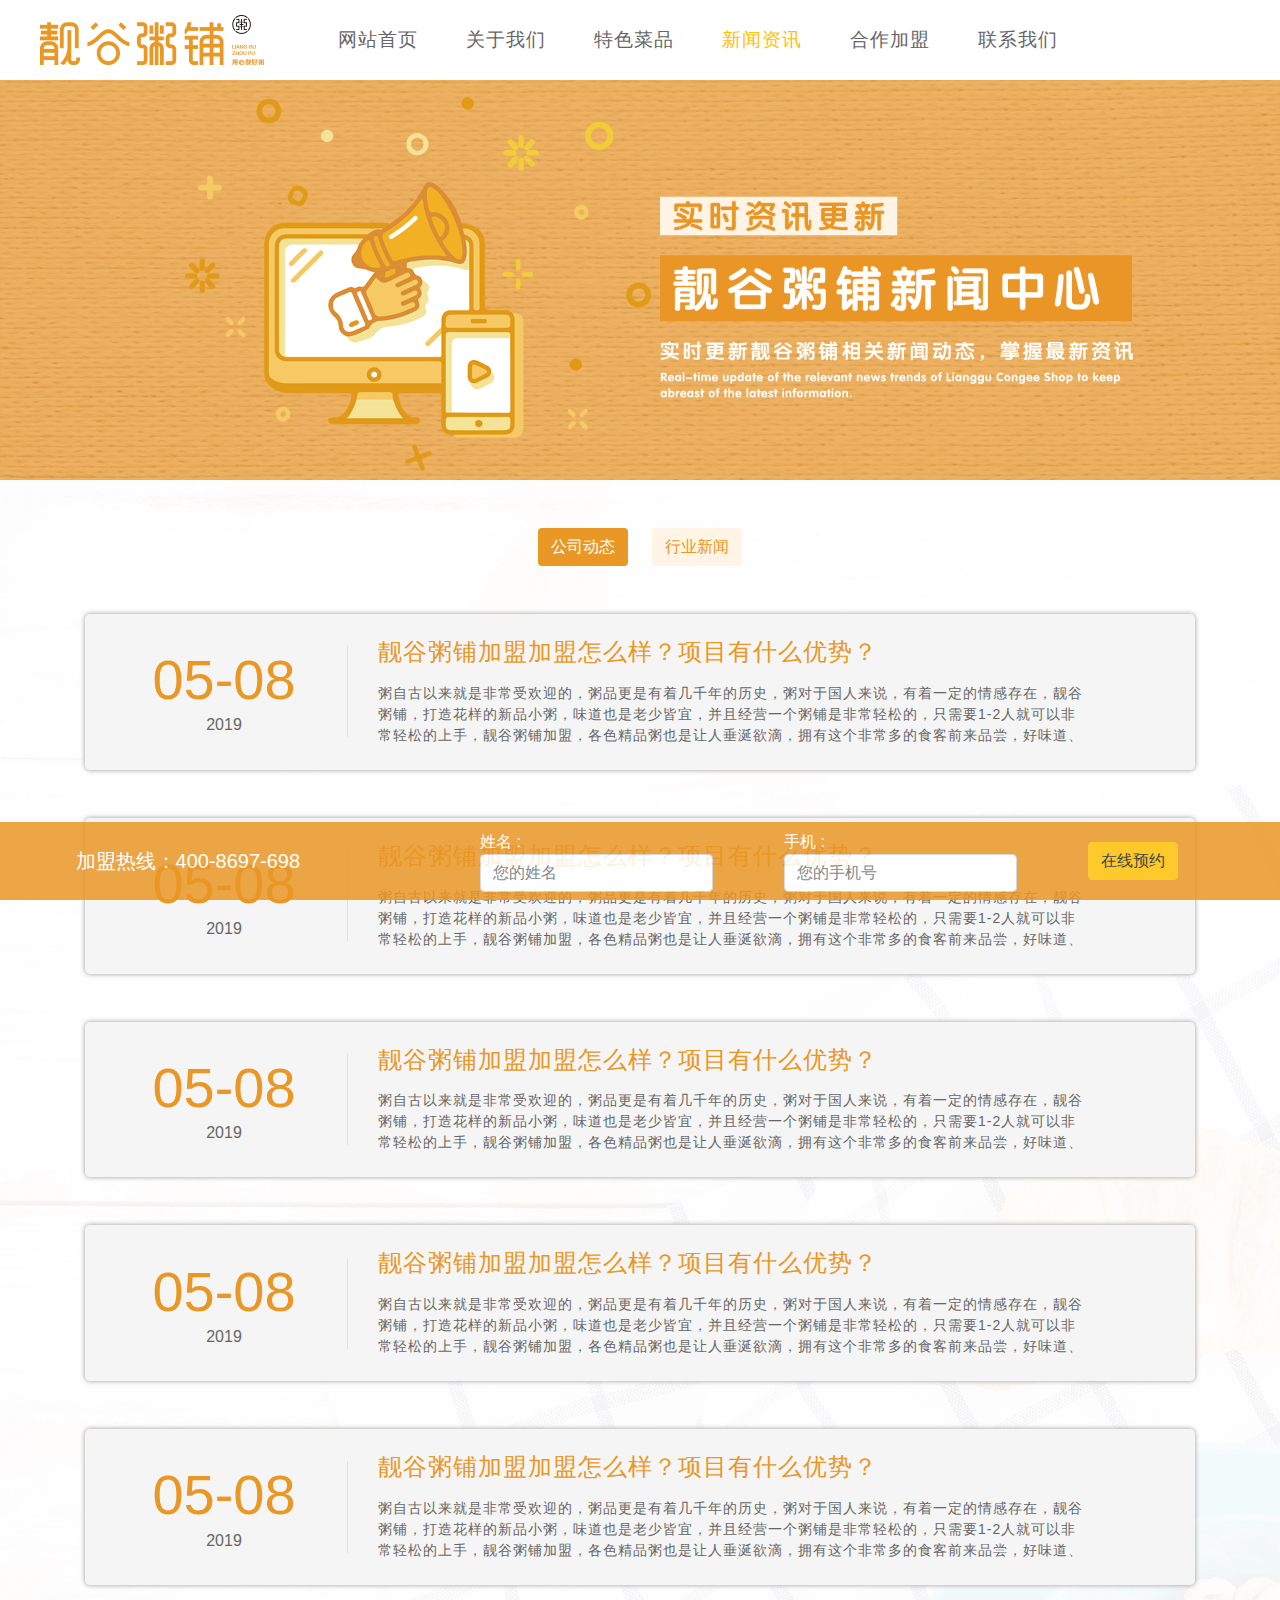
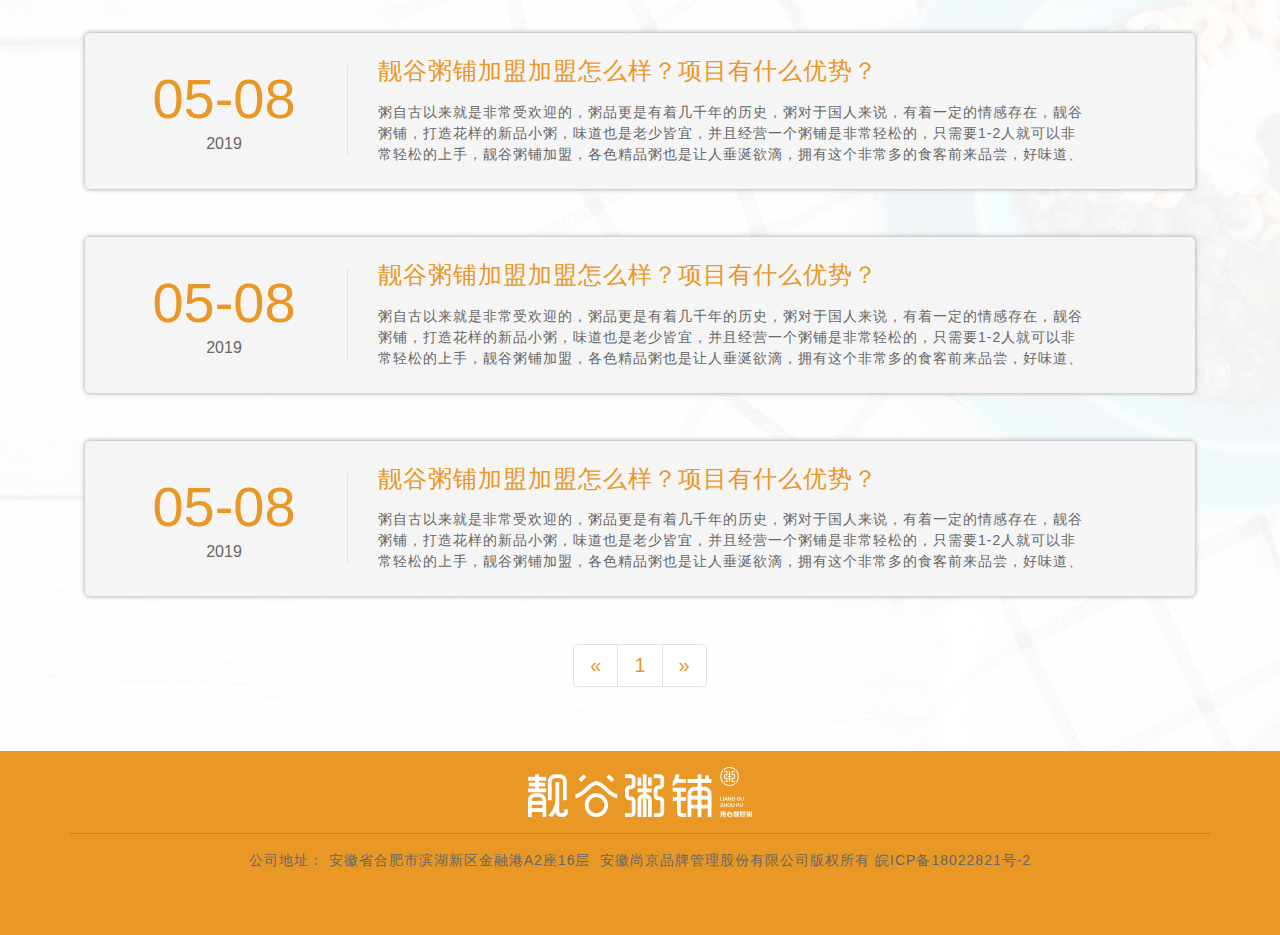
<file: news.html>
<!--
* @Author: answer-zf
* @Date:   2019-08-26 15:07:44
* @Last Modified by:   answer-zf
* @Last Modified time: 2019-09-04 10:05:13
* @E-mail: 657829956@qq.com
-->
<!DOCTYPE html>
<html lang="en">

<head>
    <meta charset="UTF-8">
    <meta name="viewport" content="width=device-width, initial-scale=1, viewport-fit=cover, user-scalable=no" />
    <meta http-equiv="X-UA-Compatible" content="ie=edge">
    <meta name="keywords" content="">
    <meta name="description" content="">
    <!-- Set render engine for 360 browser -->
    <meta name="renderer" content="webkit">
    <!-- No Baidu Siteapp-->
    <meta http-equiv="Cache-Control" content="no-siteapp" />
    <title>靓谷粥铺</title>
    <link rel="icon" type="image/png" href="img/favicon.ico" />
    <!-- bootstrap4.0 -->
    <link rel="stylesheet" type="text/css" href="css/bootstrap.min.css">
    <link rel="stylesheet" type="text/css" href="css/bootstrap-icon.css">
    <link rel="stylesheet" type="text/css" href="css/swiper.min.css">
    <link rel="stylesheet" type="text/css" href="css/main.css">
    <!--[if lt IE 9]>
      <script src="js/html5shiv.min.js"></script>
      <script src="js/respond.min.js"></script>
    <![endif]-->
</head>

<body>
    <div class="bg-w fixed-top navbar-zf-m" style="height:80px">
        <nav class="navbar navbar-expand-md navbar-zf">
            <!-- Brand -->
            <a class="navbar-brand" href="#"></a>
            <!-- Toggler/collapsibe Button -->
            <button class="navbar-toggler" type="button" data-toggle="collapse" data-target="#nav-list">
                <span class="navbar-toggler-icon"></span>
            </button>
            <!-- Navbar links -->
            <div class="collapse navbar-collapse" id="nav-list">
                <ul class="navbar-nav">
                    <li class="nav-item">
                        <a class="nav-link text-center" href="index.html">网站首页</a>
                    </li>
                    <li class="nav-item">
                        <a class="nav-link text-center" href="origin.html">关于我们</a>
                    </li>
                    <li class="nav-item">
                        <a class="nav-link text-center" href="food.html">特色菜品</a>
                    </li>
                    <li class="nav-item">
                        <a class="nav-link text-center text-warning" href="news.html">新闻资讯</a>
                    </li>
                    <li class="nav-item">
                        <a class="nav-link text-center" href="coop.html">合作加盟</a>
                    </li>
                    <li class="nav-item">
                        <a class="nav-link text-center" href="contact.html">联系我们</a>
                    </li>
                </ul>
            </div>
        </nav>
    </div>
    <section class="page-banner"><img src="img/news-banner.jpg" alt="" class="w-100"></section>
    <main class="newspage py-5">
        <div class="container">
            <div class="row mb-5">
                <div class="col-md-12 d-flex justify-content-center">
                    <div class="btn bg-m mr-4 color-w">公司动态</div>
                    <div class="btn bg-t color-m">行业新闻</div>
                </div>
            </div>
            <a href="news_article.html" class="newslist d-flex py-4 rounded-lg mb-5 px-3">
                <div class="row">
                    <div class="newstime d-flex align-items-center justify-content-center flex-column col-md-3">
                        <div class="w-100 border-right text-center d-none d-sm-block">
                            <div class="newstime_top display-4 color-m">
                                05-08
                            </div>
                            <div class="newstime_bot color-b">
                                2019
                            </div>
                        </div>
                    </div>
                    <div class="newtext w-60 col-md-8">
                        <div class="newtitle color-m h4 mb-3 ls-1">
                            靓谷粥铺加盟加盟怎么样？项目有什么优势？
                        </div>
                        <div class="ntime color-b d-block d-sm-none">
                            2019-05-08
                        </div>
                        <div class="newsmall color-b display-s ls-1">
                            粥自古以来就是非常受欢迎的，粥品更是有着几千年的历史，粥对于国人来说，有着一定的情感存在，靓谷粥铺，打造花样的新品小粥，味道也是老少皆宜，并且经营一个粥铺是非常轻松的，只需要1-2人就可以非常轻松的上手，靓谷粥铺加盟，各色精品粥也是让人垂涎欲滴，拥有这个非常多的食客前来品尝，好味道、好品牌、非常有营养，非常容易包揽全城粥的生意。
                        </div>
                    </div>
                    <div class="newsjiantou col-md-1 h-auto d-flex justify-content-center align-items-center">
                        <img src="img/newsIcon.png" class="newsjiantou1">
                    </div>
                </div>
            </a>
            <a href="news_article.html" class="newslist d-flex py-4 rounded-lg mb-5 px-3">
                <div class="row">
                    <div class="newstime d-flex align-items-center justify-content-center flex-column col-md-3">
                        <div class="w-100 border-right text-center  d-none d-sm-block">
                            <div class="newstime_top display-4 color-m">
                                05-08
                            </div>
                            <div class="newstime_bot color-b">
                                2019
                            </div>
                        </div>
                    </div>
                    <div class="newtext w-60 col-md-8">
                        <div class="newtitle color-m h4 mb-3 ls-1">
                            靓谷粥铺加盟加盟怎么样？项目有什么优势？
                        </div>
                        <div class="ntime color-b d-block d-sm-none">
                            2019-05-08
                        </div>
                        <div class="newsmall color-b display-s ls-1">
                            粥自古以来就是非常受欢迎的，粥品更是有着几千年的历史，粥对于国人来说，有着一定的情感存在，靓谷粥铺，打造花样的新品小粥，味道也是老少皆宜，并且经营一个粥铺是非常轻松的，只需要1-2人就可以非常轻松的上手，靓谷粥铺加盟，各色精品粥也是让人垂涎欲滴，拥有这个非常多的食客前来品尝，好味道、好品牌、非常有营养，非常容易包揽全城粥的生意。
                        </div>
                    </div>
                    <div class="newsjiantou col-md-1 h-auto d-flex justify-content-center align-items-center">
                        <img src="img/newsIcon.png" class="newsjiantou1">
                    </div>
                </div>
            </a>
            <a href="news_article.html" class="newslist d-flex py-4 rounded-lg mb-5 px-3">
                <div class="row">
                    <div class="newstime d-flex align-items-center justify-content-center flex-column col-md-3">
                        <div class="w-100 border-right text-center  d-none d-sm-block">
                            <div class="newstime_top display-4 color-m">
                                05-08
                            </div>
                            <div class="newstime_bot color-b">
                                2019
                            </div>
                        </div>
                    </div>
                    <div class="newtext w-60 col-md-8">
                        <div class="newtitle color-m h4 mb-3 ls-1">
                            靓谷粥铺加盟加盟怎么样？项目有什么优势？
                        </div>
                        <div class="ntime color-b d-block d-sm-none">
                            2019-05-08
                        </div>
                        <div class="newsmall color-b display-s ls-1">
                            粥自古以来就是非常受欢迎的，粥品更是有着几千年的历史，粥对于国人来说，有着一定的情感存在，靓谷粥铺，打造花样的新品小粥，味道也是老少皆宜，并且经营一个粥铺是非常轻松的，只需要1-2人就可以非常轻松的上手，靓谷粥铺加盟，各色精品粥也是让人垂涎欲滴，拥有这个非常多的食客前来品尝，好味道、好品牌、非常有营养，非常容易包揽全城粥的生意。
                        </div>
                    </div>
                    <div class="newsjiantou col-md-1 h-auto d-flex justify-content-center align-items-center">
                        <img src="img/newsIcon.png" class="newsjiantou1">
                    </div>
                </div>
            </a>
            <a href="news_article.html" class="newslist d-flex py-4 rounded-lg mb-5 px-3">
                <div class="row">
                    <div class="newstime d-flex align-items-center justify-content-center flex-column col-md-3">
                        <div class="w-100 border-right text-center  d-none d-sm-block">
                            <div class="newstime_top display-4 color-m">
                                05-08
                            </div>
                            <div class="newstime_bot color-b">
                                2019
                            </div>
                        </div>
                    </div>
                    <div class="newtext w-60 col-md-8">
                        <div class="newtitle color-m h4 mb-3 ls-1">
                            靓谷粥铺加盟加盟怎么样？项目有什么优势？
                        </div>
                        <div class="ntime color-b d-block d-sm-none">
                            2019-05-08
                        </div>
                        <div class="newsmall color-b display-s ls-1">
                            粥自古以来就是非常受欢迎的，粥品更是有着几千年的历史，粥对于国人来说，有着一定的情感存在，靓谷粥铺，打造花样的新品小粥，味道也是老少皆宜，并且经营一个粥铺是非常轻松的，只需要1-2人就可以非常轻松的上手，靓谷粥铺加盟，各色精品粥也是让人垂涎欲滴，拥有这个非常多的食客前来品尝，好味道、好品牌、非常有营养，非常容易包揽全城粥的生意。
                        </div>
                    </div>
                    <div class="newsjiantou col-md-1 h-auto d-flex justify-content-center align-items-center">
                        <img src="img/newsIcon.png" class="newsjiantou1">
                    </div>
                </div>
            </a>
            <a href="news_article.html" class="newslist d-flex py-4 rounded-lg mb-5 px-3">
                <div class="row">
                    <div class="newstime d-flex align-items-center justify-content-center flex-column col-md-3">
                        <div class="w-100 border-right text-center  d-none d-sm-block">
                            <div class="newstime_top display-4 color-m">
                                05-08
                            </div>
                            <div class="newstime_bot color-b">
                                2019
                            </div>
                        </div>
                    </div>
                    <div class="newtext w-60 col-md-8">
                        <div class="newtitle color-m h4 mb-3 ls-1">
                            靓谷粥铺加盟加盟怎么样？项目有什么优势？
                        </div>
                        <div class="ntime color-b d-block d-sm-none">
                            2019-05-08
                        </div>
                        <div class="newsmall color-b display-s ls-1">
                            粥自古以来就是非常受欢迎的，粥品更是有着几千年的历史，粥对于国人来说，有着一定的情感存在，靓谷粥铺，打造花样的新品小粥，味道也是老少皆宜，并且经营一个粥铺是非常轻松的，只需要1-2人就可以非常轻松的上手，靓谷粥铺加盟，各色精品粥也是让人垂涎欲滴，拥有这个非常多的食客前来品尝，好味道、好品牌、非常有营养，非常容易包揽全城粥的生意。
                        </div>
                    </div>
                    <div class="newsjiantou col-md-1 h-auto d-flex justify-content-center align-items-center">
                        <img src="img/newsIcon.png" class="newsjiantou1">
                    </div>
                </div>
            </a>
            <a href="news_article.html" class="newslist d-flex py-4 rounded-lg mb-5 px-3">
                <div class="row">
                    <div class="newstime d-flex align-items-center justify-content-center flex-column col-md-3">
                        <div class="w-100 border-right text-center  d-none d-sm-block">
                            <div class="newstime_top display-4 color-m">
                                05-08
                            </div>
                            <div class="newstime_bot color-b">
                                2019
                            </div>
                        </div>
                    </div>
                    <div class="newtext w-60 col-md-8">
                        <div class="newtitle color-m h4 mb-3 ls-1">
                            靓谷粥铺加盟加盟怎么样？项目有什么优势？
                        </div>
                        <div class="ntime color-b d-block d-sm-none">
                            2019-05-08
                        </div>
                        <div class="newsmall color-b display-s ls-1">
                            粥自古以来就是非常受欢迎的，粥品更是有着几千年的历史，粥对于国人来说，有着一定的情感存在，靓谷粥铺，打造花样的新品小粥，味道也是老少皆宜，并且经营一个粥铺是非常轻松的，只需要1-2人就可以非常轻松的上手，靓谷粥铺加盟，各色精品粥也是让人垂涎欲滴，拥有这个非常多的食客前来品尝，好味道、好品牌、非常有营养，非常容易包揽全城粥的生意。
                        </div>
                    </div>
                    <div class="newsjiantou col-md-1 h-auto d-flex justify-content-center align-items-center">
                        <img src="img/newsIcon.png" class="newsjiantou1">
                    </div>
                </div>
            </a>
            <a href="news_article.html" class="newslist d-flex py-4 rounded-lg mb-5 px-3">
                <div class="row">
                    <div class="newstime d-flex align-items-center justify-content-center flex-column col-md-3">
                        <div class="w-100 border-right text-center  d-none d-sm-block">
                            <div class="newstime_top display-4 color-m">
                                05-08
                            </div>
                            <div class="newstime_bot color-b">
                                2019
                            </div>
                        </div>
                    </div>
                    <div class="newtext w-60 col-md-8">
                        <div class="newtitle color-m h4 mb-3 ls-1">
                            靓谷粥铺加盟加盟怎么样？项目有什么优势？
                        </div>
                        <div class="ntime color-b d-block d-sm-none">
                            2019-05-08
                        </div>
                        <div class="newsmall color-b display-s ls-1">
                            粥自古以来就是非常受欢迎的，粥品更是有着几千年的历史，粥对于国人来说，有着一定的情感存在，靓谷粥铺，打造花样的新品小粥，味道也是老少皆宜，并且经营一个粥铺是非常轻松的，只需要1-2人就可以非常轻松的上手，靓谷粥铺加盟，各色精品粥也是让人垂涎欲滴，拥有这个非常多的食客前来品尝，好味道、好品牌、非常有营养，非常容易包揽全城粥的生意。
                        </div>
                    </div>
                    <div class="newsjiantou col-md-1 h-auto d-flex justify-content-center align-items-center">
                        <img src="img/newsIcon.png" class="newsjiantou1">
                    </div>
                </div>
            </a>
            <a href="news_article.html" class="newslist d-flex py-4 rounded-lg mb-5 px-3">
                <div class="row">
                    <div class="newstime d-flex align-items-center justify-content-center flex-column col-md-3">
                        <div class="w-100 border-right text-center d-none d-sm-block">
                            <div class="newstime_top display-4 color-m">
                                05-08
                            </div>
                            <div class="newstime_bot color-b">
                                2019
                            </div>
                        </div>
                    </div>
                    <div class="newtext w-60 col-md-8">
                        <div class="newtitle color-m h4 mb-3 ls-1">
                            靓谷粥铺加盟加盟怎么样？项目有什么优势？
                        </div>
                        <div class="ntime color-b d-block d-sm-none">
                            2019-05-08
                        </div>
                        <div class="newsmall color-b display-s ls-1">
                            粥自古以来就是非常受欢迎的，粥品更是有着几千年的历史，粥对于国人来说，有着一定的情感存在，靓谷粥铺，打造花样的新品小粥，味道也是老少皆宜，并且经营一个粥铺是非常轻松的，只需要1-2人就可以非常轻松的上手，靓谷粥铺加盟，各色精品粥也是让人垂涎欲滴，拥有这个非常多的食客前来品尝，好味道、好品牌、非常有营养，非常容易包揽全城粥的生意。
                        </div>
                    </div>
                    <div class="newsjiantou col-md-1 h-auto d-flex justify-content-center align-items-center">
                        <img src="img/newsIcon.png" class="newsjiantou1">
                    </div>
                </div>
            </a>
            <nav aria-label="Page navigation">
                <ul class="pagination justify-content-center">
                    <li class="page-item">
                        <a class="page-link color-m display-n px-3" href="#" aria-label="Previous">
                            <span aria-hidden="true">&laquo;</span>
                        </a>
                    </li>
                    <li class="page-item"><a class="page-link color-m display-n px-3" href="#">1</a></li>
                    <li class="page-item">
                        <a class="page-link color-m display-n px-3" href="#" aria-label="Next">
                            <span aria-hidden="true">&raquo;</span>
                        </a>
                    </li>
                </ul>
            </nav>
        </div>
    </main>
    <div id="footer-zf">
        <footer-copy></footer-copy>
        <float-bot></float-bot>
    </div>
    <script src="js/jquery.min.js"></script>
    <script src="js/swiper.min.js"></script>
    <script src="js/bootstrap.min.js"></script>
    <script src="js/2.2.2Vue.min.js"></script>
    <script src="js/zf-vue-main.js"></script>
    <script src="js/main.js"></script>
</body>

</html>
</file>
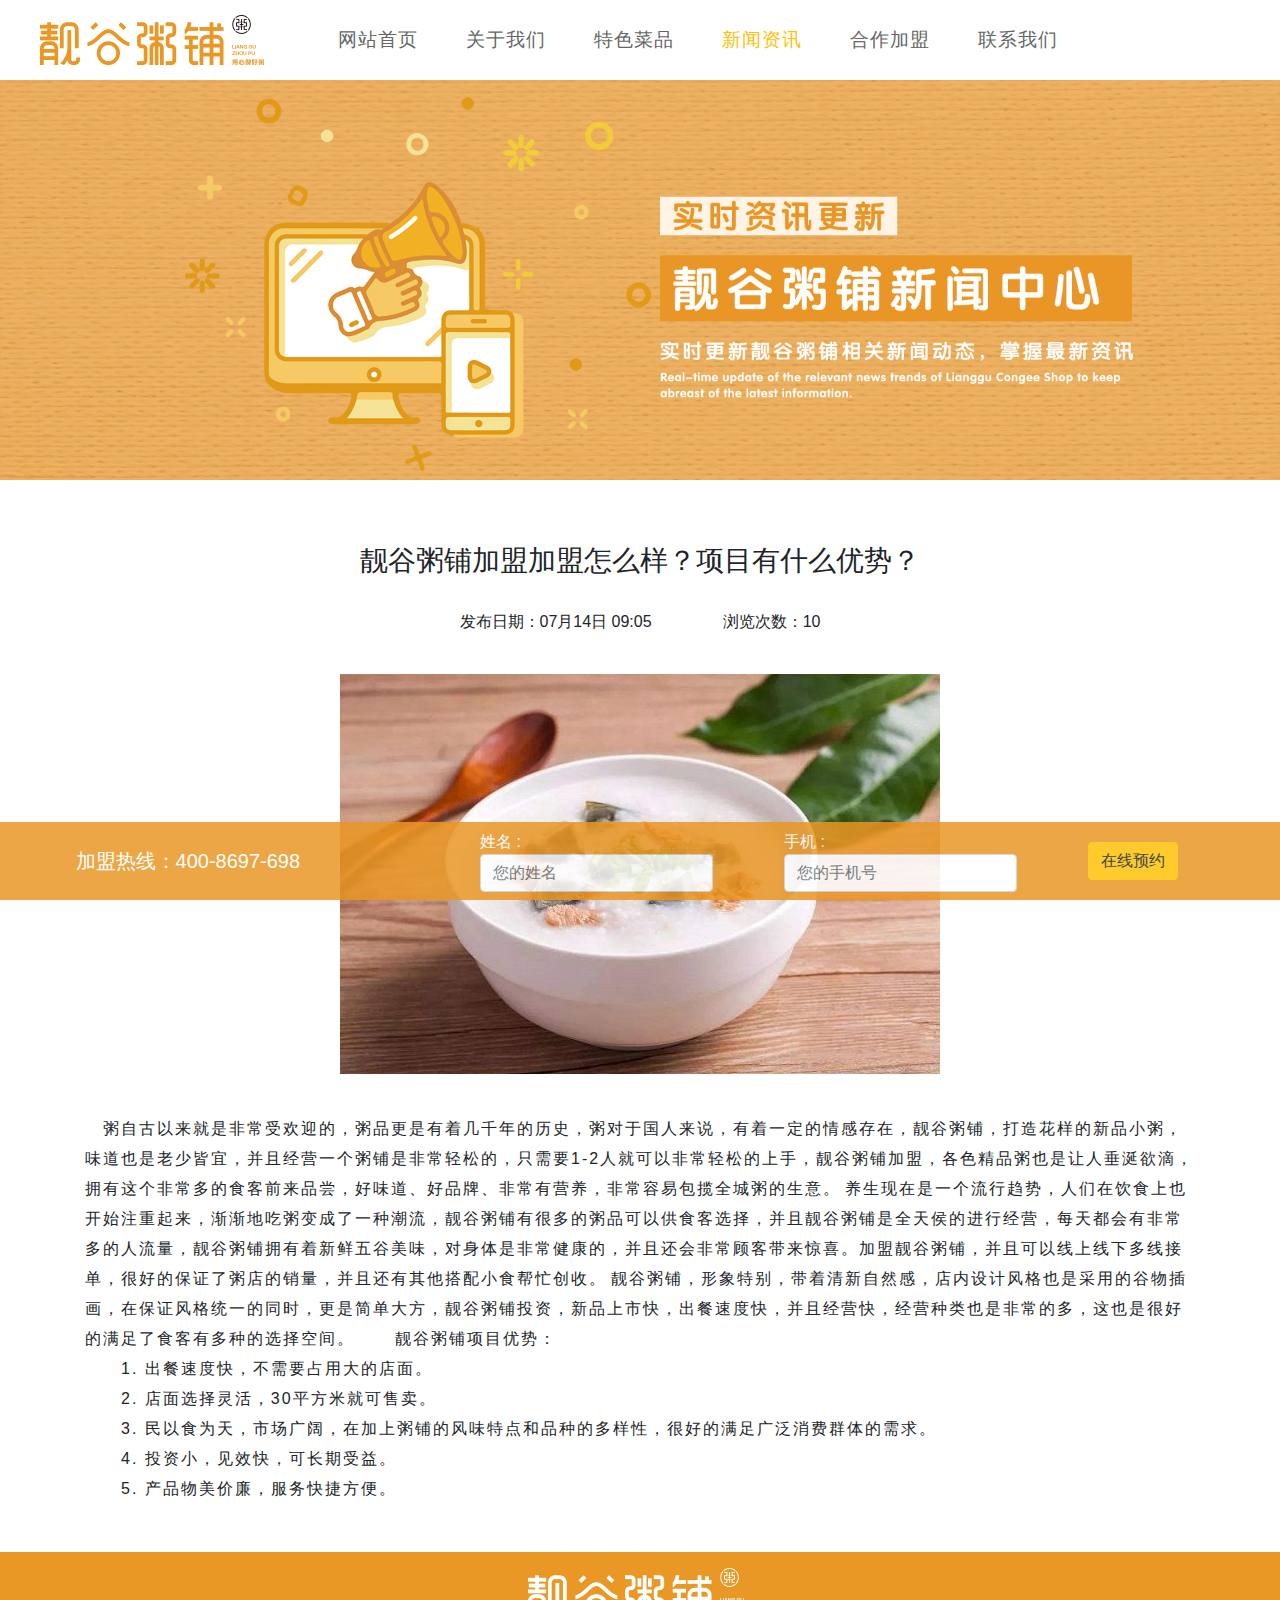
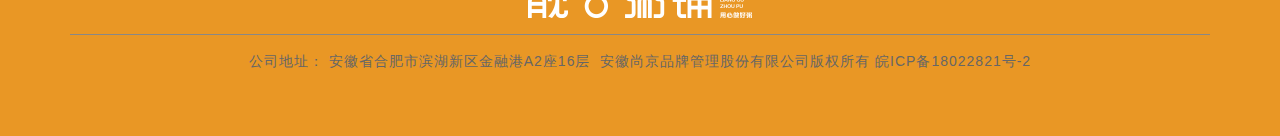
<file: news_article.html>
<!--
* @Author: answer-zf
* @Date:   2019-08-26 16:50:21
* @Last Modified by:   answer-zf
* @Last Modified time: 2019-09-04 10:05:44
* @E-mail: 657829956@qq.com
-->
<!DOCTYPE html>
<html lang="en">

<head>
    <meta charset="UTF-8">
    <meta name="viewport" content="width=device-width, initial-scale=1, viewport-fit=cover, user-scalable=no" />
    <meta http-equiv="X-UA-Compatible" content="ie=edge">
    <meta name="keywords" content="">
    <meta name="description" content="">
    <!-- Set render engine for 360 browser -->
    <meta name="renderer" content="webkit">
    <!-- No Baidu Siteapp-->
    <meta http-equiv="Cache-Control" content="no-siteapp" />
    <title>靓谷粥铺</title>
    <link rel="icon" type="image/png" href="img/favicon.ico" />
    <!-- bootstrap4.0 -->
    <link rel="stylesheet" type="text/css" href="css/bootstrap.min.css">
    <link rel="stylesheet" type="text/css" href="css/bootstrap-icon.css">
    <link rel="stylesheet" type="text/css" href="css/swiper.min.css">
    <link rel="stylesheet" type="text/css" href="css/main.css">
    <!--[if lt IE 9]>
      <script src="js/html5shiv.min.js"></script>
      <script src="js/respond.min.js"></script>
    <![endif]-->
</head>

<body>
    <div class="bg-w fixed-top navbar-zf-m" style="height:80px">
        <nav class="navbar navbar-expand-md navbar-zf">
            <!-- Brand -->
            <a class="navbar-brand" href="#"></a>
            <!-- Toggler/collapsibe Button -->
            <button class="navbar-toggler" type="button" data-toggle="collapse" data-target="#nav-list">
                <span class="navbar-toggler-icon"></span>
            </button>
            <!-- Navbar links -->
            <div class="collapse navbar-collapse" id="nav-list">
                <ul class="navbar-nav">
                    <li class="nav-item">
                        <a class="nav-link text-center" href="index.html">网站首页</a>
                    </li>
                    <li class="nav-item">
                        <a class="nav-link text-center" href="origin.html">关于我们</a>
                    </li>
                    <li class="nav-item">
                        <a class="nav-link text-center" href="food.html">特色菜品</a>
                    </li>
                    <li class="nav-item">
                        <a class="nav-link text-center text-warning" href="news.html">新闻资讯</a>
                    </li>
                    <li class="nav-item">
                        <a class="nav-link text-center" href="coop.html">合作加盟</a>
                    </li>
                    <li class="nav-item">
                        <a class="nav-link text-center" href="contact.html">联系我们</a>
                    </li>
                </ul>
            </div>
        </nav>
    </div>
    <section class="page-banner"><img src="img/news-banner.jpg" alt="" class="w-100"></section>
    <section class="news-pageCont-zf py-5">
        <div class="container">
            <div class="row news_article mb-3">
                <div class="col-md-12 text-center news-articleTop mt-3">
                    <h3>靓谷粥铺加盟加盟怎么样？项目有什么优势？</h3>
                    <p class="py-4">
                        发布日期：07月14日 09:05&nbsp;&nbsp;&nbsp;&nbsp;&nbsp;&nbsp;&nbsp;&nbsp;&nbsp;&nbsp;&nbsp;&nbsp;&nbsp;&nbsp;&nbsp;&nbsp;浏览次数：10
                    </p>
                    <img src="img/newsContent.jpg" alt="" class="mw-100">
                </div>
            </div>
            <div class="row news_articleText">
                <div class="col-md-12 pt-4">
                    <span class="article">　粥自古以来就是非常受欢迎的，粥品更是有着几千年的历史，粥对于国人来说，有着一定的情感存在，靓谷粥铺，打造花样的新品小粥，味道也是老少皆宜，并且经营一个粥铺是非常轻松的，只需要1-2人就可以非常轻松的上手，靓谷粥铺加盟，各色精品粥也是让人垂涎欲滴，拥有这个非常多的食客前来品尝，好味道、好品牌、非常有营养，非常容易包揽全城粥的生意。</span>
                    <span class="article">养生现在是一个流行趋势，人们在饮食上也开始注重起来，渐渐地吃粥变成了一种潮流，靓谷粥铺有很多的粥品可以供食客选择，并且靓谷粥铺是全天侯的进行经营，每天都会有非常多的人流量，靓谷粥铺拥有着新鲜五谷美味，对身体是非常健康的，并且还会非常顾客带来惊喜。加盟靓谷粥铺，并且可以线上线下多线接单，很好的保证了粥店的销量，并且还有其他搭配小食帮忙创收。</span>
                    <span class="article">靓谷粥铺，形象特别，带着清新自然感，店内设计风格也是采用的谷物插画，在保证风格统一的同时，更是简单大方，靓谷粥铺投资，新品上市快，出餐速度快，并且经营快，经营种类也是非常的多，这也是很好的满足了食客有多种的选择空间。</span>
                    <span class="article">
                        　　靓谷粥铺项目优势： <br>
                        　　1. 出餐速度快，不需要占用大的店面。<br>
                        　　2. 店面选择灵活，30平方米就可售卖。<br>
                        　　3. 民以食为天，市场广阔，在加上粥铺的风味特点和品种的多样性，很好的满足广泛消费群体的需求。<br>
                        　　4. 投资小，见效快，可长期受益。<br>
                        　　5. 产品物美价廉，服务快捷方便。<br>
                    </span>
                </div>
            </div>
        </div>
    </section>
    <div id="footer-zf">
        <footer-copy></footer-copy>
        <float-bot></float-bot>
    </div>
    <script src="js/jquery.min.js"></script>
    <script src="js/swiper.min.js"></script>
    <script src="js/bootstrap.min.js"></script>
    <script src="js/2.2.2Vue.min.js"></script>
    <script src="js/zf-vue-main.js"></script>
    <script src="js/main.js"></script>
</body>

</html>
</file>
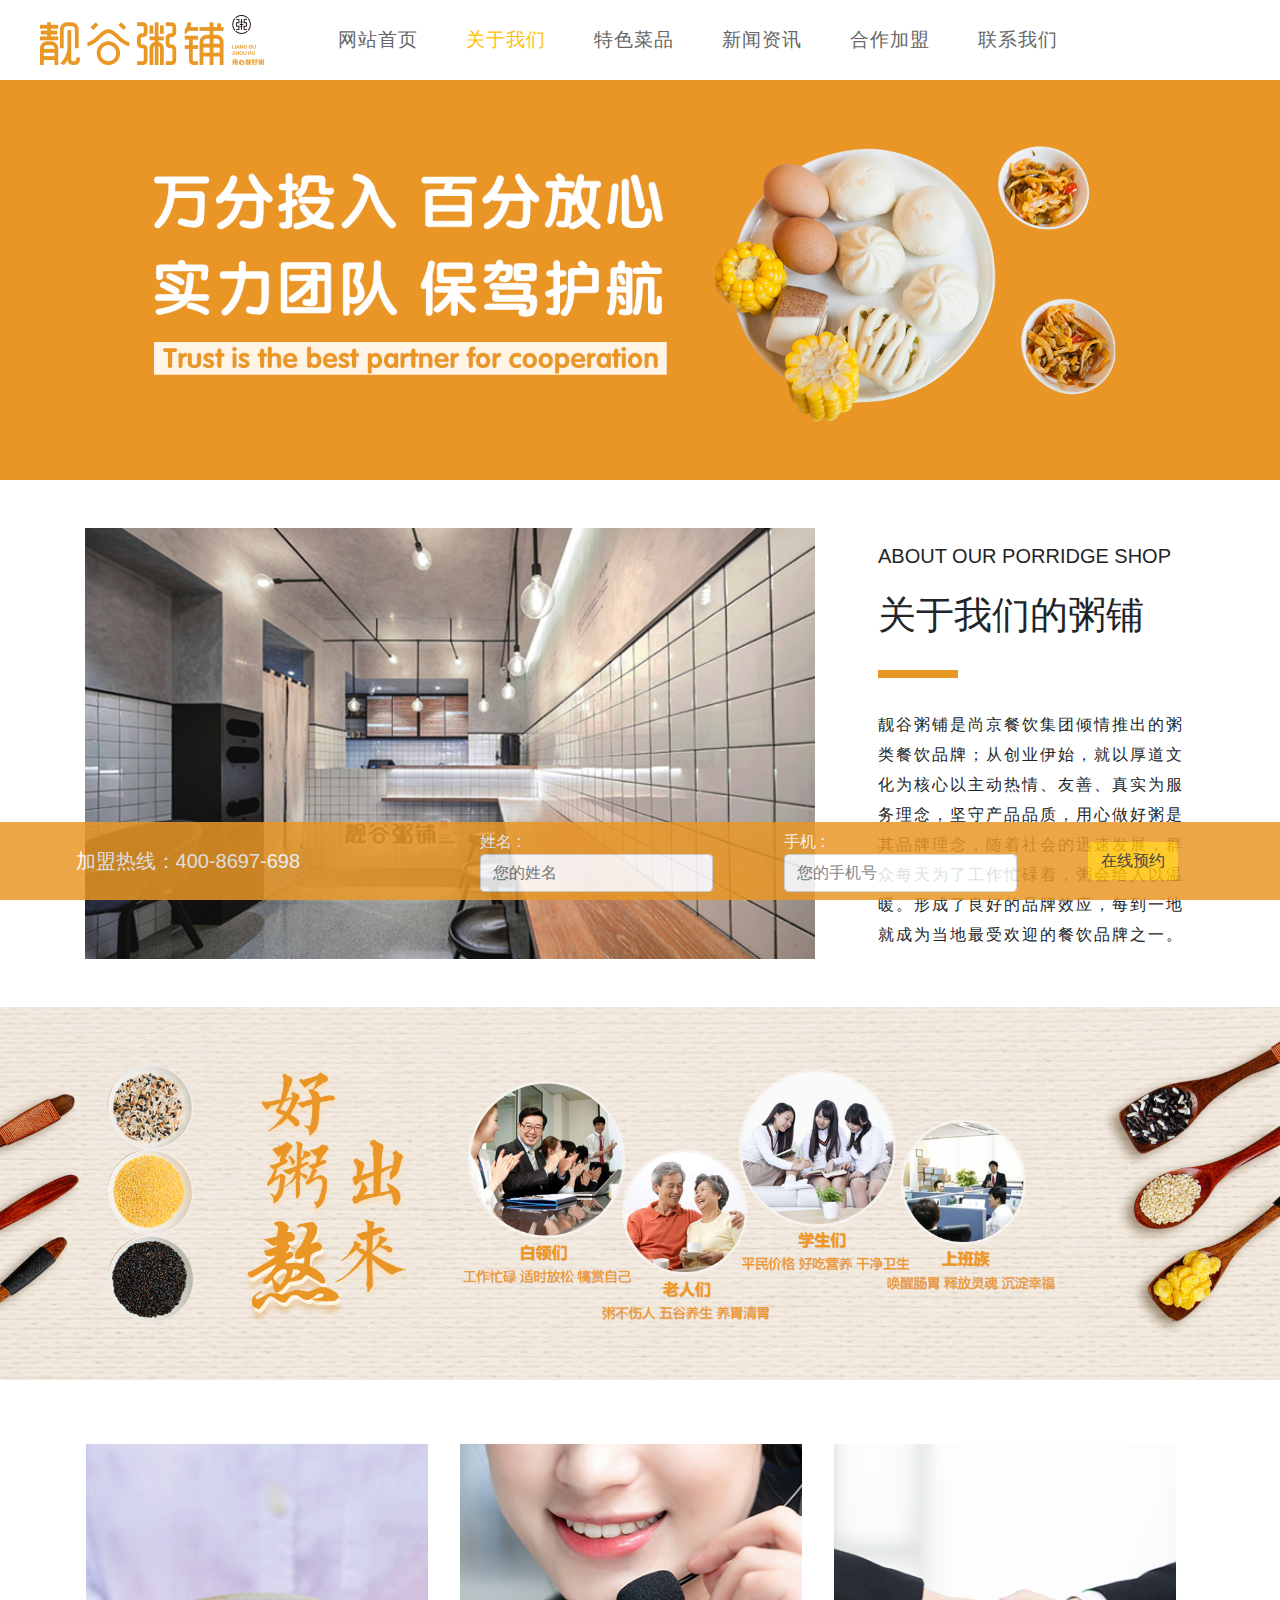
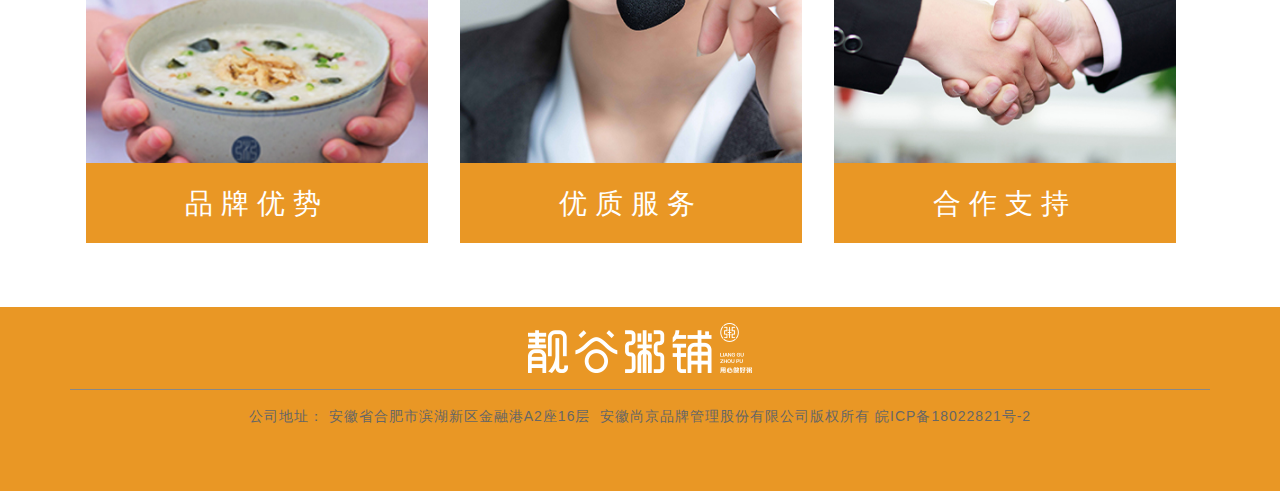
<file: origin.html>
<!--
* @Author: answer-zf
* @Date:   2019-08-26 08:45:51
* @Last Modified by:   answer-zf
* @Last Modified time: 2019-09-04 10:05:59
* @E-mail: 657829956@qq.com
-->
<!DOCTYPE html>
<html lang="en">

<head>
    <meta charset="UTF-8">
    <meta name="viewport" content="width=device-width, initial-scale=1, viewport-fit=cover, user-scalable=no" />
    <meta http-equiv="X-UA-Compatible" content="ie=edge">
    <meta name="keywords" content="">
    <meta name="description" content="">
    <!-- Set render engine for 360 browser -->
    <meta name="renderer" content="webkit">
    <!-- No Baidu Siteapp-->
    <meta http-equiv="Cache-Control" content="no-siteapp" />
    <title>靓谷粥铺</title>
    <link rel="icon" type="image/png" href="img/favicon.ico" />
    <!-- bootstrap4.0 -->
    <link rel="stylesheet" type="text/css" href="css/bootstrap.min.css">
    <link rel="stylesheet" type="text/css" href="css/bootstrap-icon.css">
    <link rel="stylesheet" type="text/css" href="css/swiper.min.css">
    <link rel="stylesheet" type="text/css" href="css/main.css">
    <!--[if lt IE 9]>
      <script src="js/html5shiv.min.js"></script>
      <script src="js/respond.min.js"></script>
    <![endif]-->
</head>

<body>
    <div class="bg-w fixed-top navbar-zf-m" style="height:80px">
        <nav class="navbar navbar-expand-md navbar-zf">
            <!-- Brand -->
            <a class="navbar-brand" href="#"></a>
            <!-- Toggler/collapsibe Button -->
            <button class="navbar-toggler" type="button" data-toggle="collapse" data-target="#nav-list">
                <span class="navbar-toggler-icon"></span>
            </button>
            <!-- Navbar links -->
            <div class="collapse navbar-collapse" id="nav-list">
                <ul class="navbar-nav">
                    <li class="nav-item">
                        <a class="nav-link text-center" href="index.html">网站首页</a>
                    </li>
                    <li class="nav-item">
                        <a class="nav-link text-center text-warning" href="origin.html">关于我们</a>
                    </li>
                    <li class="nav-item">
                        <a class="nav-link text-center" href="food.html">特色菜品</a>
                    </li>
                    <li class="nav-item">
                        <a class="nav-link text-center" href="news.html">新闻资讯</a>
                    </li>
                    <li class="nav-item">
                        <a class="nav-link text-center" href="coop.html">合作加盟</a>
                    </li>
                    <li class="nav-item">
                        <a class="nav-link text-center" href="contact.html">联系我们</a>
                    </li>
                </ul>
            </div>
        </nav>
    </div>
    <section class="page-banner"><img src="img/origin-banner.jpg" alt="" class="w-100"></section>
    <section class="py-5">
        <div class="container">
            <div class="row">
                <div class="col-md-8"><img src="img/origin-1.jpg" alt="" class="w-100"></div>
                <div class="col-md-4 pl-5">
                    <p class="h5 py-3">ABOUT OUR PORRIDGE SHOP</p>
                    <h4 class="display-title pb-4">关于我们的粥铺</h4>
                    <div class="line mb-4 py-1"></div>
                    <span class="article mt-2 d-inline-block">靓谷粥铺是尚京餐饮集团倾情推出的粥类餐饮品牌；从创业伊始，就以厚道文化为核心以主动热情、友善、真实为服务理念，坚守产品品质，用心做好粥是其品牌理念，随着社会的迅速发展，群众每天为了工作忙碌着，粥会给人以温暖。形成了良好的品牌效应，每到一地就成为当地最受欢迎的餐饮品牌之一。</span>
                </div>
            </div>
        </div>
    </section>
    <section><img src="img/origin-bannerMin.jpg" alt="" class="w-100"></section>
    <section class="py-5">
        <div class="container my-3">
            <div class="row d-none d-sm-flex">
                <div class="col-md-4 origin-a position-relative px-0 mx-3 flex-3">
                    <img src="img/origin-2.jpg" alt="" class="w-100">
                    <div class="text-origin bg-m px-4 py-4 position-absolute w-100">
                        <p class="color-w mb-4 text-center h3 ls-8">品牌优势</p>
                        <small class="color-w-low ls-1 display-a article">品牌强调用心做好粥，促进人类生长发育及维持健康水平的必要的营养成分，传承天然五谷，舌尖上养世间人。</small>
                    </div>
                    <div class="mask bg-m position-absolute w-100 h-100"></div>
                </div>
                <div class="col-md-4 origin-a position-relative px-0 mx-3 flex-3">
                    <img src="img/origin-3.jpg" alt="" class="w-100">
                    <div class="text-origin bg-m px-4 py-4 position-absolute w-100">
                        <p class="color-w mb-4 text-center h3 ls-8">优质服务</p>
                        <small class="color-w-low ls-1 display-a article">靓谷粥铺极度重视产品的安全健康问题，因此，我们每一样材料的进货都要经过严格检查，本质上保证食材的高品质与要求。</small>
                    </div>
                    <div class="mask bg-m position-absolute w-100 h-100"></div>
                </div>
                <div class="col-md-4 origin-a position-relative px-0 mx-3 flex-3">
                    <img src="img/origin-4.jpg" alt="" class="w-100">
                    <div class="text-origin bg-m px-4 py-4 position-absolute w-100">
                        <p class="color-w mb-4 text-center h3 ls-8">合作支持</p>
                        <small class="color-w-low ls-1 display-a article">靓谷粥铺给加盟商免费提供品牌资源、物料配送、后期服务、商圈保护、整店输出、人员培训等支持，使加盟商更加快速立店开业。</small>
                    </div>
                    <div class="mask bg-m position-absolute w-100 h-100"></div>
                </div>
            </div>
            <div class="row d-flex d-sm-none">
                <div class="col-md-4 position-relative px-0 coop-phone mb-5">
                    <img alt="" class="w-100" src="img/origin-2.jpg">
                    <div class="text-origin px-4 py-3 position-absolute w-100 d-flex justify-content-center align-content-center flex-column">
                        <p class="color-w mb-3 text-center h2 font-weight-bolder ls-8">
                            品牌优势
                        </p>
                        <small class="color-w-low ls-1 h5 font-weight-bolder article">
                            品牌强调用心做好粥，促进人类生长发育及维持健康水平的必要的营养成分，传承天然五谷，舌尖上养世间人。
                        </small>
                    </div>
                    <div class="mask bg-m position-absolute w-100 h-100">
                    </div>
                </div>
                <div class="col-md-4 position-relative px-0 coop-phone mb-5">
                    <img alt="" class="w-100" src="img/origin-3.jpg">
                    <div class="text-origin px-4 py-3 position-absolute w-100 d-flex justify-content-center align-content-center flex-column">
                        <p class="color-w mb-4 text-center h2 font-weight-bolder ls-8">
                            优质服务
                        </p>
                        <small class="color-w-low ls-1 h5 font-weight-bolder article">
                            靓谷粥铺极度重视产品的安全健康问题，因此，我们每一样材料的进货都要经过严格检查，本质上保证食材的高品质与要求。
                        </small>
                    </div>
                    <div class="mask bg-m position-absolute w-100 h-100">
                    </div>
                </div>
                <div class="col-md-4 position-relative px-0 coop-phone mb-5">
                    <img alt="" class="w-100" src="img/origin-4.jpg">
                    <div class="text-origin px-4 py-3 position-absolute w-100 d-flex justify-content-center align-content-center flex-column">
                        <p class="color-w mb-4 text-center h2 font-weight-bolder ls-8">
                            合作支持
                        </p>
                        <small class="color-w-low ls-1 h5 font-weight-bolder article">
                            靓谷粥铺给加盟商免费提供品牌资源、物料配送、后期服务、商圈保护、整店输出、人员培训等支持，使加盟商更加快速立店开业。
                        </small>
                    </div>
                    <div class="mask bg-m position-absolute w-100 h-100">
                    </div>
                </div>
            </div>
        </div>
    </section>
    <div id="footer-zf">
        <footer-copy></footer-copy>
        <float-bot></float-bot>
    </div>
    <script src="js/jquery.min.js"></script>
    <script src="js/swiper.min.js"></script>
    <script src="js/bootstrap.min.js"></script>
    <script src="js/2.2.2Vue.min.js"></script>
    <script src="js/zf-vue-main.js"></script>
    <script src="js/main.js"></script>
</body>

</html>
</file>
<file: css/main.css>
/*
* @Author: answer-zf
* @Date:   2019-08-23 08:51:01
* @Last Modified by:   answer-zf
* @Last Modified time: 2019-09-04 09:26:29
* @E-mail: 657829956@qq.com
*/

/**
 * 样式清除
 */
a:hover {
    text-decoration: none;
}

/**
 *公共样式
 */

/*字体样式*/
.display-title {
    font-size: 2.4rem;
}
.display-titleMin {
    font-size: 2rem;
}
.display-n {
    font-size: 1.25rem;
}
.display-a {
    font-size: 1rem;
}
.display-s {
    font-size: 14px;
}
.display-l {
    font-size: 14px;
}
.text-lh {
    line-height: 1.8rem
}
.ls-1 {
    letter-spacing: 1px;
}
.ls-8 {
    letter-spacing: 8px;
}
.color-m {
    color: rgb(233, 151, 37);
}
.color-w {
    color: #fff;
}
.color-b {
    color: #666;
}
.color-b-d {
    color: #333;
}
.color-w-low {
    color: #f0f0f0;
}

/*背景*/
.bg-m {
    background: rgb(233, 151, 37);
}
.bg-w {
    background: #fff;
}
.bg-t {
    background: #fff4e5;
}



/*位置*/
.top0 {
    top: 0px;
}
.left0 {
    left: 0px;
}

/*size*/
.w-100Min {
    width: 100%;
}
.height-auto {
    height: auto;
}
.overflow-h {
    overflow: hidden;
}
.px-4_5 {
    padding-left: 2rem;
    padding-right: 2rem;
}
.py-4_5 {
    padding-top: 2rem;
    padding-bottom: 2rem;
}
/*边框颜色*/
.bdc-m {
    border-color: rgb(233, 151, 37) !important;
}
.bdc-w {
    border-color: #fff !important;
}
.bdc-d {
    border-color: #888 !important;
}
.border-none {
    border: none !important;
}

/*过度*/

.tran {
    transition: all 1s ease;
}

.line {
    width: 80px;
    height: 4px;
    background: rgb(233, 151, 37);
}
.line-t {
    width: 30%;
    height: 2px;
    margin: 1.3rem auto;
    background: #333;
}
.article {
    line-height: 30px;
    letter-spacing: 2px;
}
/**
 * 导航
 */
.navbar-zf {
    height: 80px;
    /*background: url(../img/navBg.jpg);*/
    background: #fff;
    padding: 15px 0;
}
.navbar-zf .navbar-brand {
    width: 224px;
    height: 50px;
    background: url(../img/logo.png);
    margin-right: 50px;
}
.navbar-zf .navbar-nav a {
    font-size: 1.2rem;
    color: #666;
    letter-spacing: 1px;
}
nav.navbar-expand-md.navbar-zf .navbar-nav .nav-link {
    padding-right: 1.5rem;
    padding-left: 1.5rem;
}
.navbar-zf .navbar-toggler-icon {
    background: url(../img/icon-phone.png);
}
.navbar-zf .navbar-toggler {
    background: rgb(233, 151, 37);
}
.navbar-zf .navbar-collapse {
    background-color: #fff;
    padding-top: 1rem;
    padding-bottom: 1rem;
}
@media(max-width: 768px) {
    .navbar-zf .navbar-brand {
        margin-left: 1rem;
    }
    .navbar-zf .navbar-toggler {
        margin-right: 1rem;
    }
}
/**
 * banner
 */
#banner .carousel-indicators li {
    background: rgba(233, 151, 37, .5);
}
#banner .carousel-indicators li.active {
    background: rgb(233, 151, 37);
}
#banner {
    margin-top: 80px;
}

@media(max-width: 768px) {
    #banner .carousel-indicators {
        bottom: -6px;
    }
}
/**
 * 7大系列
 */
.i-food {
    background: url(../img/i-foodBg.png);
}

.i-food .i-foodP1 {
    width: 76px;
    height: 66px;
    background: url(../img/i-foodI1.png);
}

.i-food .i-foodP2 {
    width: 81px;
    height: 33px;
    background: url(../img/i-foodI2.png);
}

.i-food .i-foodP3 {
    width: 74px;
    height: 50px;
    background: url(../img/i-foodI3.png);
}
.i-food .i-foodP4 {
    width: 54px;
    height: 54px;
    background: url(../img/i-foodI4.png);
}
.i-food .i-foodP5 {
    width: 67px;
    height: 52px;
    background: url(../img/i-foodI5.png);
}
.i-food .i-foodP6 {
    width: 76px;
    height: 66px;
    background: url(../img/i-foodI6.png);
}
.i-food .i-foodP7 {
    width: 81px;
    height: 80px;
    background: url(../img/i-foodI7.png);
}
.i-food span {
    line-height: 1.8;
    font-size: 15px;
    display: inline-block;
    margin-top: 1rem;
    letter-spacing: 1px;
}
/*hover 动画*/
/*ani-1*/
.i-food .hover-ani .ani-1 {
    border-color: transparent !important;
}
.i-food .hover-ani:hover .ani-1 {
    background-color: #fff;
    border-color: rgb(233, 151, 37) !important;
}
.i-food .hover-ani:hover .ani-1 h4 {
    color: rgb(233, 151, 37);
}
.i-food .hover-ani:hover .ani-1 span {
    color: rgb(233, 151, 37);
}
.i-food .hover-ani:hover .ani-1 .i-foodP1 {
    background: url(../img/i-foodI1Min.png);
}
.i-food .hover-ani:hover .ani-1 .i-foodP6 {
    background: url(../img/i-foodI6Min.png);
}
.i-food .hover-ani:hover .ani-1 .i-foodP7 {
    background: url(../img/i-foodI7Min.png);
}
/*ani-2*/
.i-food .hover-ani:hover .ani-2>img {
    left: -15px;
}

/*ani-3*/

.i-food .hover-ani:hover .ani-3 {
    background-color: rgb(233, 151, 37);
}
.i-food .hover-ani:hover .ani-3 h4 {
    color: #fff;
}
.i-food .hover-ani:hover .ani-3 span {
    color: #f0f0f0;
}
.i-food .hover-ani:hover .ani-3 .i-foodP2 {
    background: url(../img/i-foodI2Min.png);
}
.i-food .hover-ani:hover .ani-3 .i-foodP3 {
    background: url(../img/i-foodI3Min.png);
}
.i-food .hover-ani:hover .ani-3 .i-foodP4 {
    background: url(../img/i-foodI4Min.png);
}
.i-food .hover-ani:hover .ani-3 .i-foodP5 {
    background: url(../img/i-foodI5Min.png);
}


/*优势*/
.i-coop {
    background: url(../img/i-foodBg.png);
}
.i-coop .card {
    border-color: transparent;
    box-shadow: 1px 1px 5px #999;
}
.i-coop .card:hover img {
    transform: scale(1.1);
}

/*新闻*/
.i-coop .card:hover blockquote p,
.i-coop .card:hover blockquote footer {
    opacity: .7;
}

/*底部导航*/
.bottom_float {
    opacity: .85;
}
#p-part2 {
    width: 100%;
    height: 100%;
}

/*手机适配*/

@media (max-width: 768px) {
    footer .border-bottom {
        border: none !important;
    }
    footer .copyRight {
        padding: 1rem 2rem 0;
        font-size: 16px !important;
    }
}

.page-banner {
    margin-top: 80px;
}
/*关于我们页面*/

.origin-a .text-origin {
    bottom: 0;
    overflow: hidden;
    height: 80px;
    z-index: 20;
    transition: all 1s ease;
}

.origin-a .mask {
    z-index: 10;
    top: 0;
    left: 0;
    transition: all 1s ease;
    opacity: 0;
}

.origin-a:hover .text-origin {
    height: 225px;
}

.origin-a:hover .mask {
    opacity: .4;
}

.flex-3 {
    flex-basis: 30% !important;
}

/*菜品*/
.food-content {
    background: url(../img/i-foodBg.png);
}
.food-content .nav-link {
    background: #fbf1e4;
    padding: 12px 30px;
    font-size: 20px;
    border-radius: 9px;
    color: rgb(233, 151, 37);
}
.nav-pills .nav-link.active,
.nav-pills .show>.nav-link {
    background-color: rgb(233, 151, 37);
}

/*导航滚动条*/

.food-content .tabItem .nav-item {
    width: 100px;
    margin-right: 30px;
}

.food-content .tabItem .nav-item:last-child {
    margin-right: 0
}

/*新闻页面*/

.newspage {
    background: url(../img/newsBg.jpg);
}
.newsjiantou {
    opacity: 0;
    transition: all 1s;
}
.newslist {
    transition: all 1s;
    box-shadow: 0px 0px 5px #999;
    background: #f5f5f5;
}
.newslist:hover {
    box-shadow: 1px 1px 5px #999;
}
.newslist:hover .newsjiantou {
    opacity: 1;
}
.newsmall {
    overflow: hidden;
    height: 63px;
}

/*加盟*/

.lh-42 {
    line-height: 41px;
}

.flex-23 {
    flex-basis: 23% !important;
}
.mx-3_4 {
    margin-left: .7rem !important;
    margin-right: .7rem !important;
}
.coop-a .text-origin {
    bottom: -52px;
    overflow: hidden;
    height: 64px;
    z-index: 20;
    transition: all 1s ease;
}
.coop-a:hover .text-origin {
    height: 285px;
}
.coopP2 {
    background: url(../img/coopBg2.jpg);
}
.coopP1 {
    background: url(../img/i-foodBg.png);
}
.height-290 {
    height: 290px;
}
.circle-coop {
    height: 58px;
    width: 58px;
    line-height: 56px;
    margin: 0 auto;
}

.coop-phone .text-origin {
    z-index: 20;
    top: 0;
    left: 0;
    height: 100%;
}
.coop-phone .mask {
    z-index: 15;
    top: 0;
    left: 0;
    height: 100%;
    opacity: .7;
}
.coop-phone img {
    z-index: 10;
}


/*联系我们*/

.contact-form {
    padding-top: 38px;
    border: 2px solid #1f1632;
}
.contact-form input::-webkit-input-placeholder {
    /* placeholder颜色  */
    color: #1f1632;
    /* placeholder字体大小  */
    font-size: 20px;
    /* placeholder位置  */
}
.contact-form .col-md-6 {
    padding: 0 30px;
}
.contact-form .col-md-12 {
    margin-bottom: 24px;
}
.contact-form .btn {
    display: inline-block;
    padding: 6px 12px;
    margin-bottom: 0;
    font-size: 18px;
    font-weight: 400;
    line-height: 1.42857143;
    text-align: center;
    white-space: nowrap;
    vertical-align: middle;
    width: 30%;
    border-radius: 0;
    height: 40px;
}
.contact-form-article h4 {
    font-size: 30px;
    text-align: center;
    margin-top: 40px;
    margin-bottom: 18px;
    letter-spacing: 4px;
}
.contact-form-article p {
    font-size: 16px;
    letter-spacing: 2px;
    text-align: center;
    margin-bottom: 24px;
}
.contact-form .form-control {
    display: block;
    width: 100%;
    height: 50px;
    padding: 0;
    font-size: 14px;
    line-height: 50px;
    color: #1f1632;
    background-color: transparent;
    background-image: none;
    border: 1px solid #1f1632;
    border-radius: 0px;
    padding-left: 14px;
}
#use_contact .form-group {
    margin-bottom: 24px;
}




/*补充手机适配*/

.navbar-zf {
    width: 1200px;
    margin: auto;
}
@media(max-width: 768px) {
    .navbar-zf {
        width: 100%;
        margin: auto;
    }
    .navbar-zf .navbar-brand {
        margin-right: 20px;
    }
}
</file>
